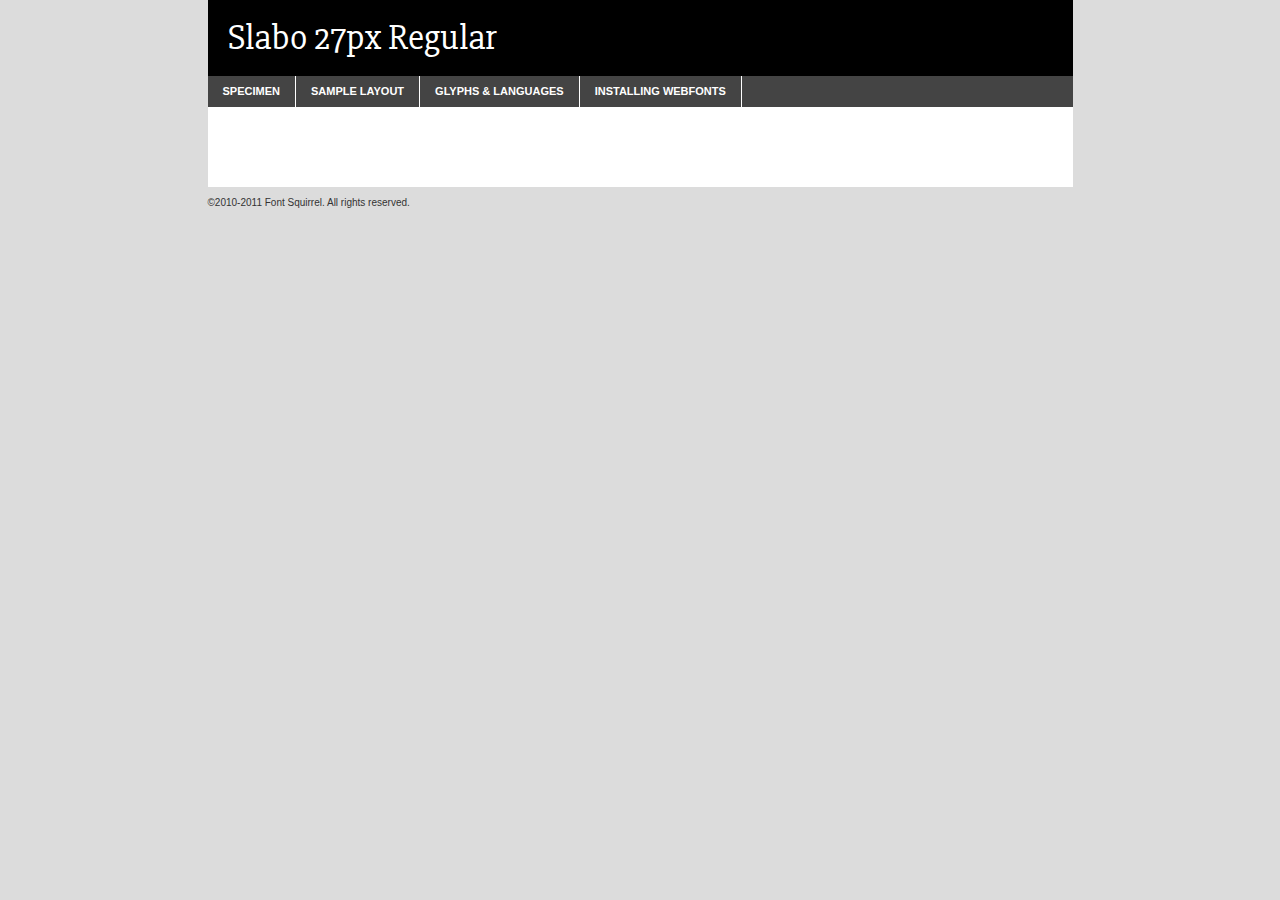
<file: fonts/slabo/Slabo27px-Regular-demo.html>
<!DOCTYPE html PUBLIC "-//W3C//DTD XHTML 1.0 Transitional//EN"
	"http://www.w3.org/TR/xhtml1/DTD/xhtml1-transitional.dtd">

<html xmlns="http://www.w3.org/1999/xhtml" xml:lang="en" lang="en">
<head>
	<meta http-equiv="Content-Type" content="text/html; charset=utf-8" />
	<script src="http://ajax.googleapis.com/ajax/libs/jquery/1.7.2/jquery.min.js" type="text/javascript" charset="utf-8"></script>
	<script src="specimen_files/easytabs.js" type="text/javascript" charset="utf-8"></script>
	<link rel="stylesheet" href="specimen_files/specimen_stylesheet.css" type="text/css" charset="utf-8" />
	<link rel="stylesheet" href="stylesheet.css" type="text/css" charset="utf-8" />

	<style type="text/css">
					body{
				font-family: 'slabo_27pxregular';
							}
		</style>

	<title>Slabo 27px Regular Specimen</title>
	
	
	<script type="text/javascript" charset="utf-8">
		$(document).ready(function() {
			$('#container').easyTabs({defaultContent:1});
		});
	</script>
</head>

<body>
<div id="container">
	<div id="header">
		Slabo 27px Regular	</div>
	<ul class="tabs">
		<li><a href="#specimen">Specimen</a></li>
		<li><a href="#layout">Sample Layout</a></li>
				<li><a href="#glyphs">Glyphs &amp; Languages</a></li>
		<li><a href="#installing">Installing Webfonts</a></li>
		
	</ul>
	
	<div id="main_content">

		
			<div id="specimen">
		
				<div class="section">
					<div class="grid12 firstcol">
						<div class="huge">AaBb</div>
					</div>
				</div>
		
				<div class="section">
					<div class="glyph_range">A&#x200B;B&#x200b;C&#x200b;D&#x200b;E&#x200b;F&#x200b;G&#x200b;H&#x200b;I&#x200b;J&#x200b;K&#x200b;L&#x200b;M&#x200b;N&#x200b;O&#x200b;P&#x200b;Q&#x200b;R&#x200b;S&#x200b;T&#x200b;U&#x200b;V&#x200b;W&#x200b;X&#x200b;Y&#x200b;Z&#x200b;a&#x200b;b&#x200b;c&#x200b;d&#x200b;e&#x200b;f&#x200b;g&#x200b;h&#x200b;i&#x200b;j&#x200b;k&#x200b;l&#x200b;m&#x200b;n&#x200b;o&#x200b;p&#x200b;q&#x200b;r&#x200b;s&#x200b;t&#x200b;u&#x200b;v&#x200b;w&#x200b;x&#x200b;y&#x200b;z&#x200b;1&#x200b;2&#x200b;3&#x200b;4&#x200b;5&#x200b;6&#x200b;7&#x200b;8&#x200b;9&#x200b;0&#x200b;&amp;&#x200b;.&#x200b;,&#x200b;?&#x200b;!&#x200b;&#64;&#x200b;(&#x200b;)&#x200b;#&#x200b;$&#x200b;%&#x200b;*&#x200b;+&#x200b;-&#x200b;=&#x200b;:&#x200b;;</div>
				</div>
				<div class="section">
					<div class="grid12 firstcol">
						<table class="sample_table">
							<tr><td>10</td><td class="size10">abcdefghijklmnopqrstuvwxyzABCDEFGHIJKLMNOPQRSTUVWXYZ0123456789abcdefghijklmnopqrstuvwxyzABCDEFGHIJKLMNOPQRSTUVWXYZ0123456789abcdefghijklmnopqrstuvwxyzABCDEFGHIJKLMNOPQRSTUVWXYZ</td></tr>
							<tr><td>11</td><td class="size11">abcdefghijklmnopqrstuvwxyzABCDEFGHIJKLMNOPQRSTUVWXYZ0123456789abcdefghijklmnopqrstuvwxyzABCDEFGHIJKLMNOPQRSTUVWXYZ0123456789abcdefghijklmnopqrstuvwxyzABCDEFGHIJKLMNOPQRSTUVWXYZ</td></tr>
							<tr><td>12</td><td class="size12">abcdefghijklmnopqrstuvwxyzABCDEFGHIJKLMNOPQRSTUVWXYZ0123456789abcdefghijklmnopqrstuvwxyzABCDEFGHIJKLMNOPQRSTUVWXYZ0123456789abcdefghijklmnopqrstuvwxyzABCDEFGHIJKLMNOPQRSTUVWXYZ</td></tr>
							<tr><td>13</td><td class="size13">abcdefghijklmnopqrstuvwxyzABCDEFGHIJKLMNOPQRSTUVWXYZ0123456789abcdefghijklmnopqrstuvwxyzABCDEFGHIJKLMNOPQRSTUVWXYZ0123456789abcdefghijklmnopqrstuvwxyzABCDEFGHIJKLMNOPQRSTUVWXYZ</td></tr>
							<tr><td>14</td><td class="size14">abcdefghijklmnopqrstuvwxyzABCDEFGHIJKLMNOPQRSTUVWXYZ0123456789abcdefghijklmnopqrstuvwxyzABCDEFGHIJKLMNOPQRSTUVWXYZ0123456789abcdefghijklmnopqrstuvwxyzABCDEFGHIJKLMNOPQRSTUVWXYZ</td></tr>
							<tr><td>16</td><td class="size16">abcdefghijklmnopqrstuvwxyzABCDEFGHIJKLMNOPQRSTUVWXYZ0123456789abcdefghijklmnopqrstuvwxyzABCDEFGHIJKLMNOPQRSTUVWXYZ</td></tr>
							<tr><td>18</td><td class="size18">abcdefghijklmnopqrstuvwxyzABCDEFGHIJKLMNOPQRSTUVWXYZ0123456789abcdefghijklmnopqrstuvwxyzABCDEFGHIJKLMNOPQRSTUVWXYZ</td></tr>
							<tr><td>20</td><td class="size20">abcdefghijklmnopqrstuvwxyzABCDEFGHIJKLMNOPQRSTUVWXYZ0123456789abcdefghijklmnopqrstuvwxyzABCDEFGHIJKLMNOPQRSTUVWXYZ</td></tr>
							<tr><td>24</td><td class="size24">abcdefghijklmnopqrstuvwxyzABCDEFGHIJKLMNOPQRSTUVWXYZ0123456789abcdefghijklmnopqrstuvwxyzABCDEFGHIJKLMNOPQRSTUVWXYZ</td></tr>
							<tr><td>30</td><td class="size30">abcdefghijklmnopqrstuvwxyzABCDEFGHIJKLMNOPQRSTUVWXYZ0123456789abcdefghijklmnopqrstuvwxyzABCDEFGHIJKLMNOPQRSTUVWXYZ</td></tr>
							<tr><td>36</td><td class="size36">abcdefghijklmnopqrstuvwxyzABCDEFGHIJKLMNOPQRSTUVWXYZ0123456789abcdefghijklmnopqrstuvwxyzABCDEFGHIJKLMNOPQRSTUVWXYZ</td></tr>
							<tr><td>48</td><td class="size48">abcdefghijklmnopqrstuvwxyzABCDEFGHIJKLMNOPQRSTUVWXYZ0123456789abcdefghijklmnopqrstuvwxyzABCDEFGHIJKLMNOPQRSTUVWXYZ</td></tr>
							<tr><td>60</td><td class="size60">abcdefghijklmnopqrstuvwxyzABCDEFGHIJKLMNOPQRSTUVWXYZ0123456789abcdefghijklmnopqrstuvwxyzABCDEFGHIJKLMNOPQRSTUVWXYZ</td></tr>
							<tr><td>72</td><td class="size72">abcdefghijklmnopqrstuvwxyzABCDEFGHIJKLMNOPQRSTUVWXYZ0123456789abcdefghijklmnopqrstuvwxyzABCDEFGHIJKLMNOPQRSTUVWXYZ</td></tr>
							<tr><td>90</td><td class="size90">abcdefghijklmnopqrstuvwxyzABCDEFGHIJKLMNOPQRSTUVWXYZ0123456789abcdefghijklmnopqrstuvwxyzABCDEFGHIJKLMNOPQRSTUVWXYZ</td></tr>
						</table>
				
					</div>
			
				</div>
		
		
		
								<div class="section" id="bodycomparison">


										<div id="xheight">
				<div class="fontbody">&#x25FC;&#x25FC;&#x25FC;&#x25FC;&#x25FC;&#x25FC;&#x25FC;&#x25FC;&#x25FC;&#x25FC;&#x25FC;&#x25FC;&#x25FC;&#x25FC;&#x25FC;&#x25FC;&#x25FC;&#x25FC;&#x25FC;&#x25FC;&#x25FC;&#x25FC;&#x25FC;&#x25FC;&#x25FC;&#x25FC;&#x25FC;&#x25FC;&#x25FC;&#x25FC;&#x25FC;&#x25FC;&#x25FC;&#x25FC;&#x25FC;&#x25FC;&#x25FC;&#x25FC;&#x25FC;&#x25FC;&#x25FC;&#x25FC;&#x25FC;&#x25FC;&#x25FC;&#x25FC;&#x25FC;&#x25FC;&#x25FC;&#x25FC;&#x25FC;&#x25FC;&#x25FC;&#x25FC;&#x25FC;&#x25FC;&#x25FC;&#x25FC;&#x25FC;&#x25FC;&#x25FC;&#x25FC;&#x25FC;&#x25FC;&#x25FC;&#x25FC;&#x25FC;&#x25FC;&#x25FC;&#x25FC;&#x25FC;&#x25FC;&#x25FC;&#x25FC;&#x25FC;&#x25FC;&#x25FC;&#x25FC;&#x25FC;&#x25FC;&#x25FC;&#x25FC;&#x25FC;&#x25FC;&#x25FC;&#x25FC;&#x25FC;&#x25FC;&#x25FC;&#x25FC;&#x25FC;&#x25FC;&#x25FC;&#x25FC;&#x25FC;&#x25FC;&#x25FC;&#x25FC;&#x25FC;body</div><div class="arialbody">body</div><div class="verdanabody">body</div><div class="georgiabody">body</div></div>
										<div class="fontbody" style="z-index:1">
											body<span>Slabo 27px Regular</span>
										</div>
										<div class="arialbody" style="z-index:1">
											body<span>Arial</span>
										</div>
										<div class="verdanabody" style="z-index:1">
											body<span>Verdana</span>
										</div>
										<div class="georgiabody" style="z-index:1">
											body<span>Georgia</span>
										</div>



								</div>
		
		
				<div class="section psample psample_row1" id="">
					
					<div class="grid2 firstcol">
						<p class="size10"><span>10.</span>Aenean lacinia bibendum nulla sed consectetur. Fusce dapibus, tellus ac cursus commodo, tortor mauris condimentum nibh, ut fermentum massa justo sit amet risus. Nullam id dolor id nibh ultricies vehicula ut id elit. Cum sociis natoque penatibus et magnis dis parturient montes, nascetur ridiculus mus. Nulla vitae elit libero, a pharetra augue.</p>
			
					</div>
					<div class="grid3">
						<p class="size11"><span>11.</span>Aenean lacinia bibendum nulla sed consectetur. Fusce dapibus, tellus ac cursus commodo, tortor mauris condimentum nibh, ut fermentum massa justo sit amet risus. Nullam id dolor id nibh ultricies vehicula ut id elit. Cum sociis natoque penatibus et magnis dis parturient montes, nascetur ridiculus mus. Nulla vitae elit libero, a pharetra augue.</p>
			
					</div>
					<div class="grid3">
						<p class="size12"><span>12.</span>Aenean lacinia bibendum nulla sed consectetur. Fusce dapibus, tellus ac cursus commodo, tortor mauris condimentum nibh, ut fermentum massa justo sit amet risus. Nullam id dolor id nibh ultricies vehicula ut id elit. Cum sociis natoque penatibus et magnis dis parturient montes, nascetur ridiculus mus. Nulla vitae elit libero, a pharetra augue.</p>
			
					</div>
					<div class="grid4">
						<p class="size13"><span>13.</span>Aenean lacinia bibendum nulla sed consectetur. Fusce dapibus, tellus ac cursus commodo, tortor mauris condimentum nibh, ut fermentum massa justo sit amet risus. Nullam id dolor id nibh ultricies vehicula ut id elit. Cum sociis natoque penatibus et magnis dis parturient montes, nascetur ridiculus mus. Nulla vitae elit libero, a pharetra augue.</p>
			
					</div>
					<div class="white_blend"></div>
					
				</div>
				<div class="section psample psample_row2" id="">
					<div class="grid3 firstcol">
						<p class="size14"><span>14.</span>Aenean lacinia bibendum nulla sed consectetur. Fusce dapibus, tellus ac cursus commodo, tortor mauris condimentum nibh, ut fermentum massa justo sit amet risus. Nullam id dolor id nibh ultricies vehicula ut id elit. Cum sociis natoque penatibus et magnis dis parturient montes, nascetur ridiculus mus. Nulla vitae elit libero, a pharetra augue.</p>
			
					</div>
					<div class="grid4">
						<p class="size16"><span>16.</span>Aenean lacinia bibendum nulla sed consectetur. Fusce dapibus, tellus ac cursus commodo, tortor mauris condimentum nibh, ut fermentum massa justo sit amet risus. Nullam id dolor id nibh ultricies vehicula ut id elit. Cum sociis natoque penatibus et magnis dis parturient montes, nascetur ridiculus mus. Nulla vitae elit libero, a pharetra augue.</p>
			
					</div>
					<div class="grid5">
						<p class="size18"><span>18.</span>Aenean lacinia bibendum nulla sed consectetur. Fusce dapibus, tellus ac cursus commodo, tortor mauris condimentum nibh, ut fermentum massa justo sit amet risus. Nullam id dolor id nibh ultricies vehicula ut id elit. Cum sociis natoque penatibus et magnis dis parturient montes, nascetur ridiculus mus. Nulla vitae elit libero, a pharetra augue.</p>
			
					</div>

					<div class="white_blend"></div>

				</div>
				
				<div class="section psample psample_row3" id="">
					<div class="grid5 firstcol">
						<p class="size20"><span>20.</span>Aenean lacinia bibendum nulla sed consectetur. Fusce dapibus, tellus ac cursus commodo, tortor mauris condimentum nibh, ut fermentum massa justo sit amet risus. Nullam id dolor id nibh ultricies vehicula ut id elit. Cum sociis natoque penatibus et magnis dis parturient montes, nascetur ridiculus mus. Nulla vitae elit libero, a pharetra augue.</p>
					</div>
					<div class="grid7">
						<p class="size24"><span>24.</span>Aenean lacinia bibendum nulla sed consectetur. Fusce dapibus, tellus ac cursus commodo, tortor mauris condimentum nibh, ut fermentum massa justo sit amet risus. Nullam id dolor id nibh ultricies vehicula ut id elit. Cum sociis natoque penatibus et magnis dis parturient montes, nascetur ridiculus mus. Nulla vitae elit libero, a pharetra augue.</p>
					</div>
					
					<div class="white_blend"></div>
					
				</div>
				
				<div class="section psample psample_row4" id="">
					<div class="grid12 firstcol">
						<p class="size30"><span>30.</span>Aenean lacinia bibendum nulla sed consectetur. Fusce dapibus, tellus ac cursus commodo, tortor mauris condimentum nibh, ut fermentum massa justo sit amet risus. Nullam id dolor id nibh ultricies vehicula ut id elit. Cum sociis natoque penatibus et magnis dis parturient montes, nascetur ridiculus mus. Nulla vitae elit libero, a pharetra augue.</p>
					</div>
					<div class="white_blend"></div>
					
				</div>
				
				
				
				<div class="section psample psample_row1 fullreverse">
					<div class="grid2 firstcol">
						<p class="size10"><span>10.</span>Aenean lacinia bibendum nulla sed consectetur. Fusce dapibus, tellus ac cursus commodo, tortor mauris condimentum nibh, ut fermentum massa justo sit amet risus. Nullam id dolor id nibh ultricies vehicula ut id elit. Cum sociis natoque penatibus et magnis dis parturient montes, nascetur ridiculus mus. Nulla vitae elit libero, a pharetra augue.</p>
			
					</div>
					<div class="grid3">
						<p class="size11"><span>11.</span>Aenean lacinia bibendum nulla sed consectetur. Fusce dapibus, tellus ac cursus commodo, tortor mauris condimentum nibh, ut fermentum massa justo sit amet risus. Nullam id dolor id nibh ultricies vehicula ut id elit. Cum sociis natoque penatibus et magnis dis parturient montes, nascetur ridiculus mus. Nulla vitae elit libero, a pharetra augue.</p>
			
					</div>
					<div class="grid3">
						<p class="size12"><span>12.</span>Aenean lacinia bibendum nulla sed consectetur. Fusce dapibus, tellus ac cursus commodo, tortor mauris condimentum nibh, ut fermentum massa justo sit amet risus. Nullam id dolor id nibh ultricies vehicula ut id elit. Cum sociis natoque penatibus et magnis dis parturient montes, nascetur ridiculus mus. Nulla vitae elit libero, a pharetra augue.</p>
			
					</div>
					<div class="grid4">
						<p class="size13"><span>13.</span>Aenean lacinia bibendum nulla sed consectetur. Fusce dapibus, tellus ac cursus commodo, tortor mauris condimentum nibh, ut fermentum massa justo sit amet risus. Nullam id dolor id nibh ultricies vehicula ut id elit. Cum sociis natoque penatibus et magnis dis parturient montes, nascetur ridiculus mus. Nulla vitae elit libero, a pharetra augue.</p>
			
					</div>
					<div class="black_blend"></div>
					
				</div>
				
				<div class="section psample psample_row2 fullreverse">
					<div class="grid3 firstcol">
						<p class="size14"><span>14.</span>Aenean lacinia bibendum nulla sed consectetur. Fusce dapibus, tellus ac cursus commodo, tortor mauris condimentum nibh, ut fermentum massa justo sit amet risus. Nullam id dolor id nibh ultricies vehicula ut id elit. Cum sociis natoque penatibus et magnis dis parturient montes, nascetur ridiculus mus. Nulla vitae elit libero, a pharetra augue.</p>
			
					</div>
					<div class="grid4">
						<p class="size16"><span>16.</span>Aenean lacinia bibendum nulla sed consectetur. Fusce dapibus, tellus ac cursus commodo, tortor mauris condimentum nibh, ut fermentum massa justo sit amet risus. Nullam id dolor id nibh ultricies vehicula ut id elit. Cum sociis natoque penatibus et magnis dis parturient montes, nascetur ridiculus mus. Nulla vitae elit libero, a pharetra augue.</p>
			
					</div>
					<div class="grid5">
						<p class="size18"><span>18.</span>Aenean lacinia bibendum nulla sed consectetur. Fusce dapibus, tellus ac cursus commodo, tortor mauris condimentum nibh, ut fermentum massa justo sit amet risus. Nullam id dolor id nibh ultricies vehicula ut id elit. Cum sociis natoque penatibus et magnis dis parturient montes, nascetur ridiculus mus. Nulla vitae elit libero, a pharetra augue.</p>
			
					</div>
					<div class="black_blend"></div>

				</div>
				
				<div class="section psample fullreverse psample_row3" id="">
					<div class="grid5 firstcol">
						<p class="size20"><span>20.</span>Aenean lacinia bibendum nulla sed consectetur. Fusce dapibus, tellus ac cursus commodo, tortor mauris condimentum nibh, ut fermentum massa justo sit amet risus. Nullam id dolor id nibh ultricies vehicula ut id elit. Cum sociis natoque penatibus et magnis dis parturient montes, nascetur ridiculus mus. Nulla vitae elit libero, a pharetra augue.</p>
					</div>
					<div class="grid7">
						<p class="size24"><span>24.</span>Aenean lacinia bibendum nulla sed consectetur. Fusce dapibus, tellus ac cursus commodo, tortor mauris condimentum nibh, ut fermentum massa justo sit amet risus. Nullam id dolor id nibh ultricies vehicula ut id elit. Cum sociis natoque penatibus et magnis dis parturient montes, nascetur ridiculus mus. Nulla vitae elit libero, a pharetra augue.</p>
					</div>
					
					<div class="black_blend"></div>
					
				</div>
				
				<div class="section psample fullreverse psample_row4" id="" style="border-bottom: 20px #000 solid;">
					<div class="grid12 firstcol">
						<p class="size30"><span>30.</span>Aenean lacinia bibendum nulla sed consectetur. Fusce dapibus, tellus ac cursus commodo, tortor mauris condimentum nibh, ut fermentum massa justo sit amet risus. Nullam id dolor id nibh ultricies vehicula ut id elit. Cum sociis natoque penatibus et magnis dis parturient montes, nascetur ridiculus mus. Nulla vitae elit libero, a pharetra augue.</p>
					</div>
					<div class="black_blend"></div>
					
				</div>
				
				
				
				
			</div>
			
			<div id="layout">
				
				<div class="section">
					
					<div class="grid12 firstcol">
						<h1>Lorem Ipsum Dolor</h1>
						<h2>Etiam porta sem malesuada magna mollis euismod</h2>
						
						<p class="byline">By <a href="#link">Aenean Lacinia</a></p>
					</div>
				</div>
				<div class="section">
					<div class="grid8 firstcol">
						<p class="large">Donec sed odio dui. Morbi leo risus, porta ac consectetur ac, vestibulum at eros. Fusce dapibus, tellus ac cursus commodo, tortor mauris condimentum nibh, ut fermentum massa justo sit amet risus. </p>

						
						<h3>Pellentesque ornare sem</h3>

						<p>Maecenas sed diam eget risus varius blandit sit amet non magna. Maecenas faucibus mollis interdum. Donec ullamcorper nulla non metus auctor fringilla. Nullam id dolor id nibh ultricies vehicula ut id elit. Nullam id dolor id nibh ultricies vehicula ut id elit. </p>

						<p>Aenean eu leo quam. Pellentesque ornare sem lacinia quam venenatis vestibulum. Lorem ipsum dolor sit amet, consectetur adipiscing elit. Cum sociis natoque penatibus et magnis dis parturient montes, nascetur ridiculus mus. </p>

						<p>Nulla vitae elit libero, a pharetra augue. Praesent commodo cursus magna, vel scelerisque nisl consectetur et. Aenean lacinia bibendum nulla sed consectetur. </p>

						<p>Nullam quis risus eget urna mollis ornare vel eu leo. Nullam quis risus eget urna mollis ornare vel eu leo. Maecenas sed diam eget risus varius blandit sit amet non magna. Donec ullamcorper nulla non metus auctor fringilla. </p>

						<h3>Cras mattis consectetur</h3>

						<p>Aenean eu leo quam. Pellentesque ornare sem lacinia quam venenatis vestibulum. Aenean lacinia bibendum nulla sed consectetur. Integer posuere erat a ante venenatis dapibus posuere velit aliquet. Cras mattis consectetur purus sit amet fermentum. </p>

						<p>Nullam id dolor id nibh ultricies vehicula ut id elit. Nullam quis risus eget urna mollis ornare vel eu leo. Cras mattis consectetur purus sit amet fermentum.</p>
					</div>
					
					<div class="grid4 sidebar">
						
						<div class="box reverse">
							<p class="last">Nullam quis risus eget urna mollis ornare vel eu leo. Donec ullamcorper nulla non metus auctor fringilla. Cras mattis consectetur purus sit amet fermentum. Sed posuere consectetur est at lobortis. Lorem ipsum dolor sit amet, consectetur adipiscing elit. </p>
						</div>
						
						<p class="caption">Maecenas sed diam eget risus varius.</p>

						<p>Vestibulum id ligula porta felis euismod semper. Integer posuere erat a ante venenatis dapibus posuere velit aliquet. Vestibulum id ligula porta felis euismod semper. Sed posuere consectetur est at lobortis. Maecenas sed diam eget risus varius blandit sit amet non magna. Fusce dapibus, tellus ac cursus commodo, tortor mauris condimentum nibh, ut fermentum massa justo sit amet risus. </p>

					

						<p>Duis mollis, est non commodo luctus, nisi erat porttitor ligula, eget lacinia odio sem nec elit. Aenean lacinia bibendum nulla sed consectetur. Vivamus sagittis lacus vel augue laoreet rutrum faucibus dolor auctor. Aenean lacinia bibendum nulla sed consectetur. Nullam quis risus eget urna mollis ornare vel eu leo. </p>

						<p>Praesent commodo cursus magna, vel scelerisque nisl consectetur et. Donec ullamcorper nulla non metus auctor fringilla. Maecenas faucibus mollis interdum. Fusce dapibus, tellus ac cursus commodo, tortor mauris condimentum nibh, ut fermentum massa justo sit amet risus. </p>

					</div>
				</div>
				
			</div>


			



		<div id="glyphs">
			<div class="section">
				<div class="grid12 firstcol">
			
				<h1>Language Support</h1>
				<p>The subset of Slabo 27px Regular in this kit supports the following languages:<br />
			
					Albanian, Basque, Breton, Chamorro, Danish, Dutch, English, Faroese, Finnish, French, Frisian, Galician, German, Icelandic, Italian, Malagasy, Norwegian, Portuguese, Spanish, Swedish				</p>
				<h1>Glyph Chart</h1>
				<p>The subset of Slabo 27px Regular in this kit includes all the glyphs listed below. Unicode entities are included above each glyph to help you insert individual characters into your layout.</p>
				<div id="glyph_chart">
			
																														 <div><p>&amp;#13;</p>&#13;</div>
																				 <div><p>&amp;#32;</p>&#32;</div>
																				 <div><p>&amp;#33;</p>&#33;</div>
																				 <div><p>&amp;#34;</p>&#34;</div>
																				 <div><p>&amp;#35;</p>&#35;</div>
																				 <div><p>&amp;#36;</p>&#36;</div>
																				 <div><p>&amp;#37;</p>&#37;</div>
																				 <div><p>&amp;#38;</p>&#38;</div>
																				 <div><p>&amp;#39;</p>&#39;</div>
																				 <div><p>&amp;#40;</p>&#40;</div>
																				 <div><p>&amp;#41;</p>&#41;</div>
																				 <div><p>&amp;#42;</p>&#42;</div>
																				 <div><p>&amp;#43;</p>&#43;</div>
																				 <div><p>&amp;#44;</p>&#44;</div>
																				 <div><p>&amp;#45;</p>&#45;</div>
																				 <div><p>&amp;#46;</p>&#46;</div>
																				 <div><p>&amp;#47;</p>&#47;</div>
																				 <div><p>&amp;#48;</p>&#48;</div>
																				 <div><p>&amp;#49;</p>&#49;</div>
																				 <div><p>&amp;#50;</p>&#50;</div>
																				 <div><p>&amp;#51;</p>&#51;</div>
																				 <div><p>&amp;#52;</p>&#52;</div>
																				 <div><p>&amp;#53;</p>&#53;</div>
																				 <div><p>&amp;#54;</p>&#54;</div>
																				 <div><p>&amp;#55;</p>&#55;</div>
																				 <div><p>&amp;#56;</p>&#56;</div>
																				 <div><p>&amp;#57;</p>&#57;</div>
																				 <div><p>&amp;#58;</p>&#58;</div>
																				 <div><p>&amp;#59;</p>&#59;</div>
																				 <div><p>&amp;#60;</p>&#60;</div>
																				 <div><p>&amp;#61;</p>&#61;</div>
																				 <div><p>&amp;#62;</p>&#62;</div>
																				 <div><p>&amp;#63;</p>&#63;</div>
																				 <div><p>&amp;#64;</p>&#64;</div>
																				 <div><p>&amp;#65;</p>&#65;</div>
																				 <div><p>&amp;#66;</p>&#66;</div>
																				 <div><p>&amp;#67;</p>&#67;</div>
																				 <div><p>&amp;#68;</p>&#68;</div>
																				 <div><p>&amp;#69;</p>&#69;</div>
																				 <div><p>&amp;#70;</p>&#70;</div>
																				 <div><p>&amp;#71;</p>&#71;</div>
																				 <div><p>&amp;#72;</p>&#72;</div>
																				 <div><p>&amp;#73;</p>&#73;</div>
																				 <div><p>&amp;#74;</p>&#74;</div>
																				 <div><p>&amp;#75;</p>&#75;</div>
																				 <div><p>&amp;#76;</p>&#76;</div>
																				 <div><p>&amp;#77;</p>&#77;</div>
																				 <div><p>&amp;#78;</p>&#78;</div>
																				 <div><p>&amp;#79;</p>&#79;</div>
																				 <div><p>&amp;#80;</p>&#80;</div>
																				 <div><p>&amp;#81;</p>&#81;</div>
																				 <div><p>&amp;#82;</p>&#82;</div>
																				 <div><p>&amp;#83;</p>&#83;</div>
																				 <div><p>&amp;#84;</p>&#84;</div>
																				 <div><p>&amp;#85;</p>&#85;</div>
																				 <div><p>&amp;#86;</p>&#86;</div>
																				 <div><p>&amp;#87;</p>&#87;</div>
																				 <div><p>&amp;#88;</p>&#88;</div>
																				 <div><p>&amp;#89;</p>&#89;</div>
																				 <div><p>&amp;#90;</p>&#90;</div>
																				 <div><p>&amp;#91;</p>&#91;</div>
																				 <div><p>&amp;#92;</p>&#92;</div>
																				 <div><p>&amp;#93;</p>&#93;</div>
																				 <div><p>&amp;#94;</p>&#94;</div>
																				 <div><p>&amp;#95;</p>&#95;</div>
																				 <div><p>&amp;#96;</p>&#96;</div>
																				 <div><p>&amp;#97;</p>&#97;</div>
																				 <div><p>&amp;#98;</p>&#98;</div>
																				 <div><p>&amp;#99;</p>&#99;</div>
																				 <div><p>&amp;#100;</p>&#100;</div>
																				 <div><p>&amp;#101;</p>&#101;</div>
																				 <div><p>&amp;#102;</p>&#102;</div>
																				 <div><p>&amp;#103;</p>&#103;</div>
																				 <div><p>&amp;#104;</p>&#104;</div>
																				 <div><p>&amp;#105;</p>&#105;</div>
																				 <div><p>&amp;#106;</p>&#106;</div>
																				 <div><p>&amp;#107;</p>&#107;</div>
																				 <div><p>&amp;#108;</p>&#108;</div>
																				 <div><p>&amp;#109;</p>&#109;</div>
																				 <div><p>&amp;#110;</p>&#110;</div>
																				 <div><p>&amp;#111;</p>&#111;</div>
																				 <div><p>&amp;#112;</p>&#112;</div>
																				 <div><p>&amp;#113;</p>&#113;</div>
																				 <div><p>&amp;#114;</p>&#114;</div>
																				 <div><p>&amp;#115;</p>&#115;</div>
																				 <div><p>&amp;#116;</p>&#116;</div>
																				 <div><p>&amp;#117;</p>&#117;</div>
																				 <div><p>&amp;#118;</p>&#118;</div>
																				 <div><p>&amp;#119;</p>&#119;</div>
																				 <div><p>&amp;#120;</p>&#120;</div>
																				 <div><p>&amp;#121;</p>&#121;</div>
																				 <div><p>&amp;#122;</p>&#122;</div>
																				 <div><p>&amp;#123;</p>&#123;</div>
																				 <div><p>&amp;#124;</p>&#124;</div>
																				 <div><p>&amp;#125;</p>&#125;</div>
																				 <div><p>&amp;#126;</p>&#126;</div>
																				 <div><p>&amp;#160;</p>&#160;</div>
																				 <div><p>&amp;#161;</p>&#161;</div>
																				 <div><p>&amp;#162;</p>&#162;</div>
																				 <div><p>&amp;#163;</p>&#163;</div>
																				 <div><p>&amp;#164;</p>&#164;</div>
																				 <div><p>&amp;#165;</p>&#165;</div>
																				 <div><p>&amp;#166;</p>&#166;</div>
																				 <div><p>&amp;#167;</p>&#167;</div>
																				 <div><p>&amp;#168;</p>&#168;</div>
																				 <div><p>&amp;#169;</p>&#169;</div>
																				 <div><p>&amp;#170;</p>&#170;</div>
																				 <div><p>&amp;#171;</p>&#171;</div>
																				 <div><p>&amp;#172;</p>&#172;</div>
																				 <div><p>&amp;#173;</p>&#173;</div>
																				 <div><p>&amp;#174;</p>&#174;</div>
																				 <div><p>&amp;#175;</p>&#175;</div>
																				 <div><p>&amp;#176;</p>&#176;</div>
																				 <div><p>&amp;#177;</p>&#177;</div>
																				 <div><p>&amp;#178;</p>&#178;</div>
																				 <div><p>&amp;#179;</p>&#179;</div>
																				 <div><p>&amp;#180;</p>&#180;</div>
																				 <div><p>&amp;#181;</p>&#181;</div>
																				 <div><p>&amp;#182;</p>&#182;</div>
																				 <div><p>&amp;#183;</p>&#183;</div>
																				 <div><p>&amp;#184;</p>&#184;</div>
																				 <div><p>&amp;#185;</p>&#185;</div>
																				 <div><p>&amp;#186;</p>&#186;</div>
																				 <div><p>&amp;#187;</p>&#187;</div>
																				 <div><p>&amp;#188;</p>&#188;</div>
																				 <div><p>&amp;#189;</p>&#189;</div>
																				 <div><p>&amp;#190;</p>&#190;</div>
																				 <div><p>&amp;#191;</p>&#191;</div>
																				 <div><p>&amp;#192;</p>&#192;</div>
																				 <div><p>&amp;#193;</p>&#193;</div>
																				 <div><p>&amp;#194;</p>&#194;</div>
																				 <div><p>&amp;#195;</p>&#195;</div>
																				 <div><p>&amp;#196;</p>&#196;</div>
																				 <div><p>&amp;#197;</p>&#197;</div>
																				 <div><p>&amp;#198;</p>&#198;</div>
																				 <div><p>&amp;#199;</p>&#199;</div>
																				 <div><p>&amp;#200;</p>&#200;</div>
																				 <div><p>&amp;#201;</p>&#201;</div>
																				 <div><p>&amp;#202;</p>&#202;</div>
																				 <div><p>&amp;#203;</p>&#203;</div>
																				 <div><p>&amp;#204;</p>&#204;</div>
																				 <div><p>&amp;#205;</p>&#205;</div>
																				 <div><p>&amp;#206;</p>&#206;</div>
																				 <div><p>&amp;#207;</p>&#207;</div>
																				 <div><p>&amp;#208;</p>&#208;</div>
																				 <div><p>&amp;#209;</p>&#209;</div>
																				 <div><p>&amp;#210;</p>&#210;</div>
																				 <div><p>&amp;#211;</p>&#211;</div>
																				 <div><p>&amp;#212;</p>&#212;</div>
																				 <div><p>&amp;#213;</p>&#213;</div>
																				 <div><p>&amp;#214;</p>&#214;</div>
																				 <div><p>&amp;#215;</p>&#215;</div>
																				 <div><p>&amp;#216;</p>&#216;</div>
																				 <div><p>&amp;#217;</p>&#217;</div>
																				 <div><p>&amp;#218;</p>&#218;</div>
																				 <div><p>&amp;#219;</p>&#219;</div>
																				 <div><p>&amp;#220;</p>&#220;</div>
																				 <div><p>&amp;#221;</p>&#221;</div>
																				 <div><p>&amp;#222;</p>&#222;</div>
																				 <div><p>&amp;#223;</p>&#223;</div>
																				 <div><p>&amp;#224;</p>&#224;</div>
																				 <div><p>&amp;#225;</p>&#225;</div>
																				 <div><p>&amp;#226;</p>&#226;</div>
																				 <div><p>&amp;#227;</p>&#227;</div>
																				 <div><p>&amp;#228;</p>&#228;</div>
																				 <div><p>&amp;#229;</p>&#229;</div>
																				 <div><p>&amp;#230;</p>&#230;</div>
																				 <div><p>&amp;#231;</p>&#231;</div>
																				 <div><p>&amp;#232;</p>&#232;</div>
																				 <div><p>&amp;#233;</p>&#233;</div>
																				 <div><p>&amp;#234;</p>&#234;</div>
																				 <div><p>&amp;#235;</p>&#235;</div>
																				 <div><p>&amp;#236;</p>&#236;</div>
																				 <div><p>&amp;#237;</p>&#237;</div>
																				 <div><p>&amp;#238;</p>&#238;</div>
																				 <div><p>&amp;#239;</p>&#239;</div>
																				 <div><p>&amp;#240;</p>&#240;</div>
																				 <div><p>&amp;#241;</p>&#241;</div>
																				 <div><p>&amp;#242;</p>&#242;</div>
																				 <div><p>&amp;#243;</p>&#243;</div>
																				 <div><p>&amp;#244;</p>&#244;</div>
																				 <div><p>&amp;#245;</p>&#245;</div>
																				 <div><p>&amp;#246;</p>&#246;</div>
																				 <div><p>&amp;#247;</p>&#247;</div>
																				 <div><p>&amp;#248;</p>&#248;</div>
																				 <div><p>&amp;#249;</p>&#249;</div>
																				 <div><p>&amp;#250;</p>&#250;</div>
																				 <div><p>&amp;#251;</p>&#251;</div>
																				 <div><p>&amp;#252;</p>&#252;</div>
																				 <div><p>&amp;#253;</p>&#253;</div>
																				 <div><p>&amp;#254;</p>&#254;</div>
																				 <div><p>&amp;#255;</p>&#255;</div>
																				 <div><p>&amp;#338;</p>&#338;</div>
																				 <div><p>&amp;#339;</p>&#339;</div>
																				 <div><p>&amp;#376;</p>&#376;</div>
																				 <div><p>&amp;#710;</p>&#710;</div>
																				 <div><p>&amp;#732;</p>&#732;</div>
																				 <div><p>&amp;#8192;</p>&#8192;</div>
																				 <div><p>&amp;#8193;</p>&#8193;</div>
																				 <div><p>&amp;#8194;</p>&#8194;</div>
																				 <div><p>&amp;#8195;</p>&#8195;</div>
																				 <div><p>&amp;#8196;</p>&#8196;</div>
																				 <div><p>&amp;#8197;</p>&#8197;</div>
																				 <div><p>&amp;#8198;</p>&#8198;</div>
																				 <div><p>&amp;#8199;</p>&#8199;</div>
																				 <div><p>&amp;#8200;</p>&#8200;</div>
																				 <div><p>&amp;#8201;</p>&#8201;</div>
																				 <div><p>&amp;#8202;</p>&#8202;</div>
																				 <div><p>&amp;#8208;</p>&#8208;</div>
																				 <div><p>&amp;#8209;</p>&#8209;</div>
																				 <div><p>&amp;#8210;</p>&#8210;</div>
																				 <div><p>&amp;#8211;</p>&#8211;</div>
																				 <div><p>&amp;#8212;</p>&#8212;</div>
																				 <div><p>&amp;#8216;</p>&#8216;</div>
																				 <div><p>&amp;#8217;</p>&#8217;</div>
																				 <div><p>&amp;#8218;</p>&#8218;</div>
																				 <div><p>&amp;#8220;</p>&#8220;</div>
																				 <div><p>&amp;#8221;</p>&#8221;</div>
																				 <div><p>&amp;#8222;</p>&#8222;</div>
																				 <div><p>&amp;#8226;</p>&#8226;</div>
																				 <div><p>&amp;#8230;</p>&#8230;</div>
																				 <div><p>&amp;#8239;</p>&#8239;</div>
																				 <div><p>&amp;#8249;</p>&#8249;</div>
																				 <div><p>&amp;#8250;</p>&#8250;</div>
																				 <div><p>&amp;#8287;</p>&#8287;</div>
																				 <div><p>&amp;#8364;</p>&#8364;</div>
																				 <div><p>&amp;#8482;</p>&#8482;</div>
																				 <div><p>&amp;#9724;</p>&#9724;</div>
																				 <div><p>&amp;#64257;</p>&#64257;</div>
																				 <div><p>&amp;#64258;</p>&#64258;</div>
																				 <div><p>&amp;#64259;</p>&#64259;</div>
																				 <div><p>&amp;#64260;</p>&#64260;</div>
																																						</div>	
				</div>
		
		
			</div>
		</div>
		
		
		<div id="specs">
			
		</div>
	
		<div id="installing">
			<div class="section">
				<div class="grid7 firstcol">
					<h1>Installing Webfonts</h1>
					
					<p>Webfonts are supported by all major browser platforms but not all in the same way. There are currently four different font formats that must be included in order to target all browsers. This includes TTF, WOFF, EOT and SVG.</p>
					
					<h2>1. Upload your webfonts</h2>
					<p>You must upload your webfont kit to your website. They should be in or near the same directory as your CSS files.</p>
					
					<h2>2. Include the webfont stylesheet</h2>
					<p>A special CSS @font-face declaration helps the various browsers select the appropriate font it needs without causing you a bunch of headaches. Learn more about this syntax by reading the <a href="http://www.fontspring.com/blog/further-hardening-of-the-bulletproof-syntax">Fontspring blog post</a> about it. The code for it is as follows:</p>


<code>
@font-face{ 
	font-family: 'MyWebFont';
	src: url('WebFont.eot');
	src: url('WebFont.eot?#iefix') format('embedded-opentype'),
	     url('WebFont.woff') format('woff'),
	     url('WebFont.ttf') format('truetype'),
	     url('WebFont.svg#webfont') format('svg');
}
</code>

	<p>We've already gone ahead and generated the code for you. All you have to do is link to the stylesheet in your HTML, like this:</p>
	<code>&lt;link rel=&quot;stylesheet&quot; href=&quot;stylesheet.css&quot; type=&quot;text/css&quot; charset=&quot;utf-8&quot; /&gt;</code>

					<h2>3. Modify your own stylesheet</h2>
					<p>To take advantage of your new fonts, you must tell your stylesheet to use them. Look at the original @font-face declaration above and find the property called "font-family." The name linked there will be what you use to reference the font. Prepend that webfont name to the font stack in the "font-family" property, inside the selector you want to change. For example:</p>
<code>p { font-family: 'WebFont', Arial, sans-serif; }</code>

<h2>4. Test</h2>
<p>Getting webfonts to work cross-browser <em>can</em> be tricky. Use the information in the sidebar to help you if you find that fonts aren't loading in a particular browser.</p>
				</div>
				
				<div class="grid5 sidebar">
					<div class="box">
						<h2>Troubleshooting<br />Font-Face Problems</h2>
						<p>Having trouble getting your webfonts to load in your new website? Here are some tips to sort out what might be the problem.</p>

						<h3>Fonts not showing in any browser</h3>

						<p>This sounds like you need to work on the plumbing. You either did not upload the fonts to the correct directory, or you did not link the fonts properly in the CSS. If you've confirmed that all this is correct and you still have a problem, take a look at your .htaccess file and see if requests are getting intercepted.</p>

						<h3>Fonts not loading in iPhone or iPad</h3>

						<p>The most common problem here is that you are serving the fonts from an IIS server. IIS refuses to serve files that have unknown MIME types. If that is the case, you must set the MIME type for SVG to "image/svg+xml" in the server settings. Follow these instructions from Microsoft if you need help.</p>

						<h3>Fonts not loading in Firefox</h3>

						<p>The primary reason for this failure? You are still using a version Firefox older than 3.5. So upgrade already! If that isn't it, then you are very likely serving fonts from a different domain. Firefox requires that all font assets be served from the same domain. Lastly it is possible that you need to add WOFF to your list of MIME types (if you are serving via IIS.)</p>

						<h3>Fonts not loading in IE</h3>

						<p>Are you looking at Internet Explorer on an actual Windows machine or are you cheating by using a service like Adobe BrowserLab? Many of these screenshot services do not render @font-face for IE. Best to test it on a real machine.</p>

						<h3>Fonts not loading in IE9</h3>

						<p>IE9, like Firefox, requires that fonts be served from the same domain as the website. Make sure that is the case.</p>
					</div>
				</div>
			</div>
			
		</div>
	
	</div>
	<div id="footer">
		<p>&copy;2010-2011 Font Squirrel. All rights reserved.</p>
	</div>
</div>
</body>
</html>
</file>
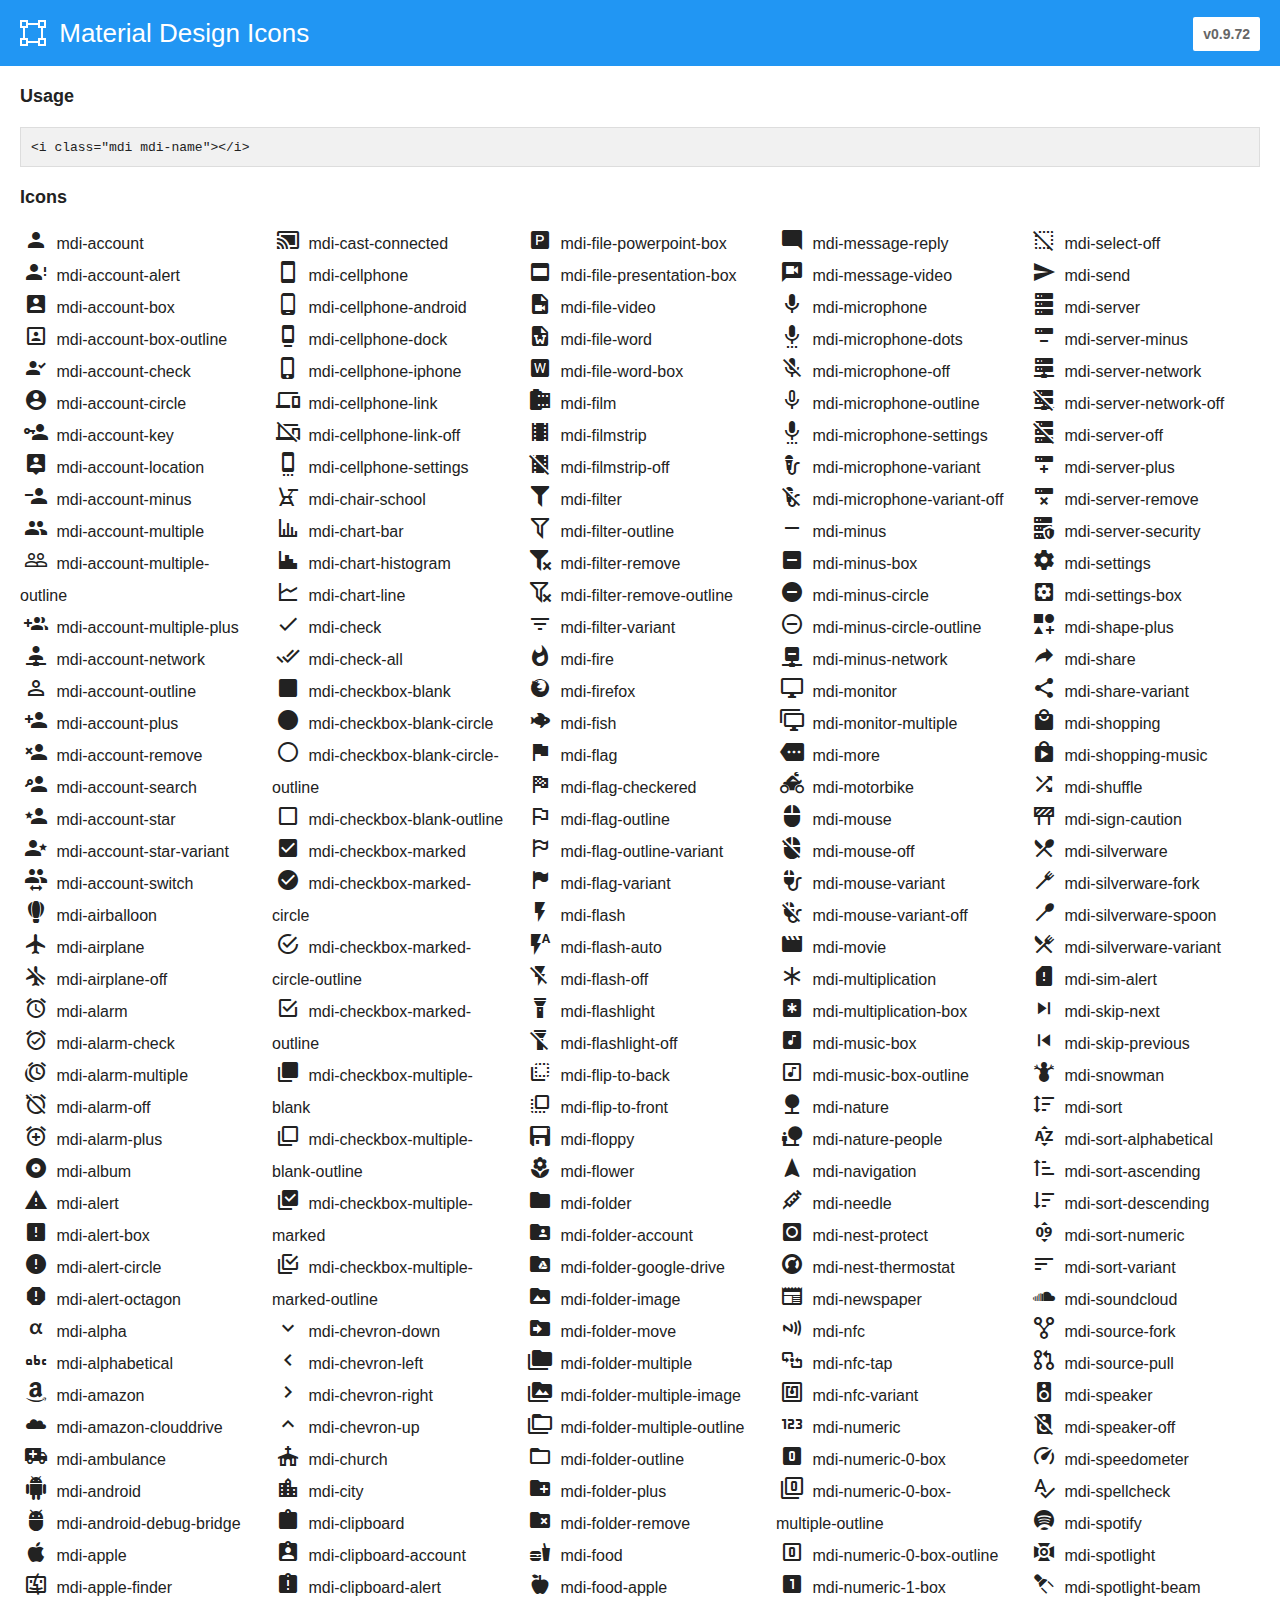
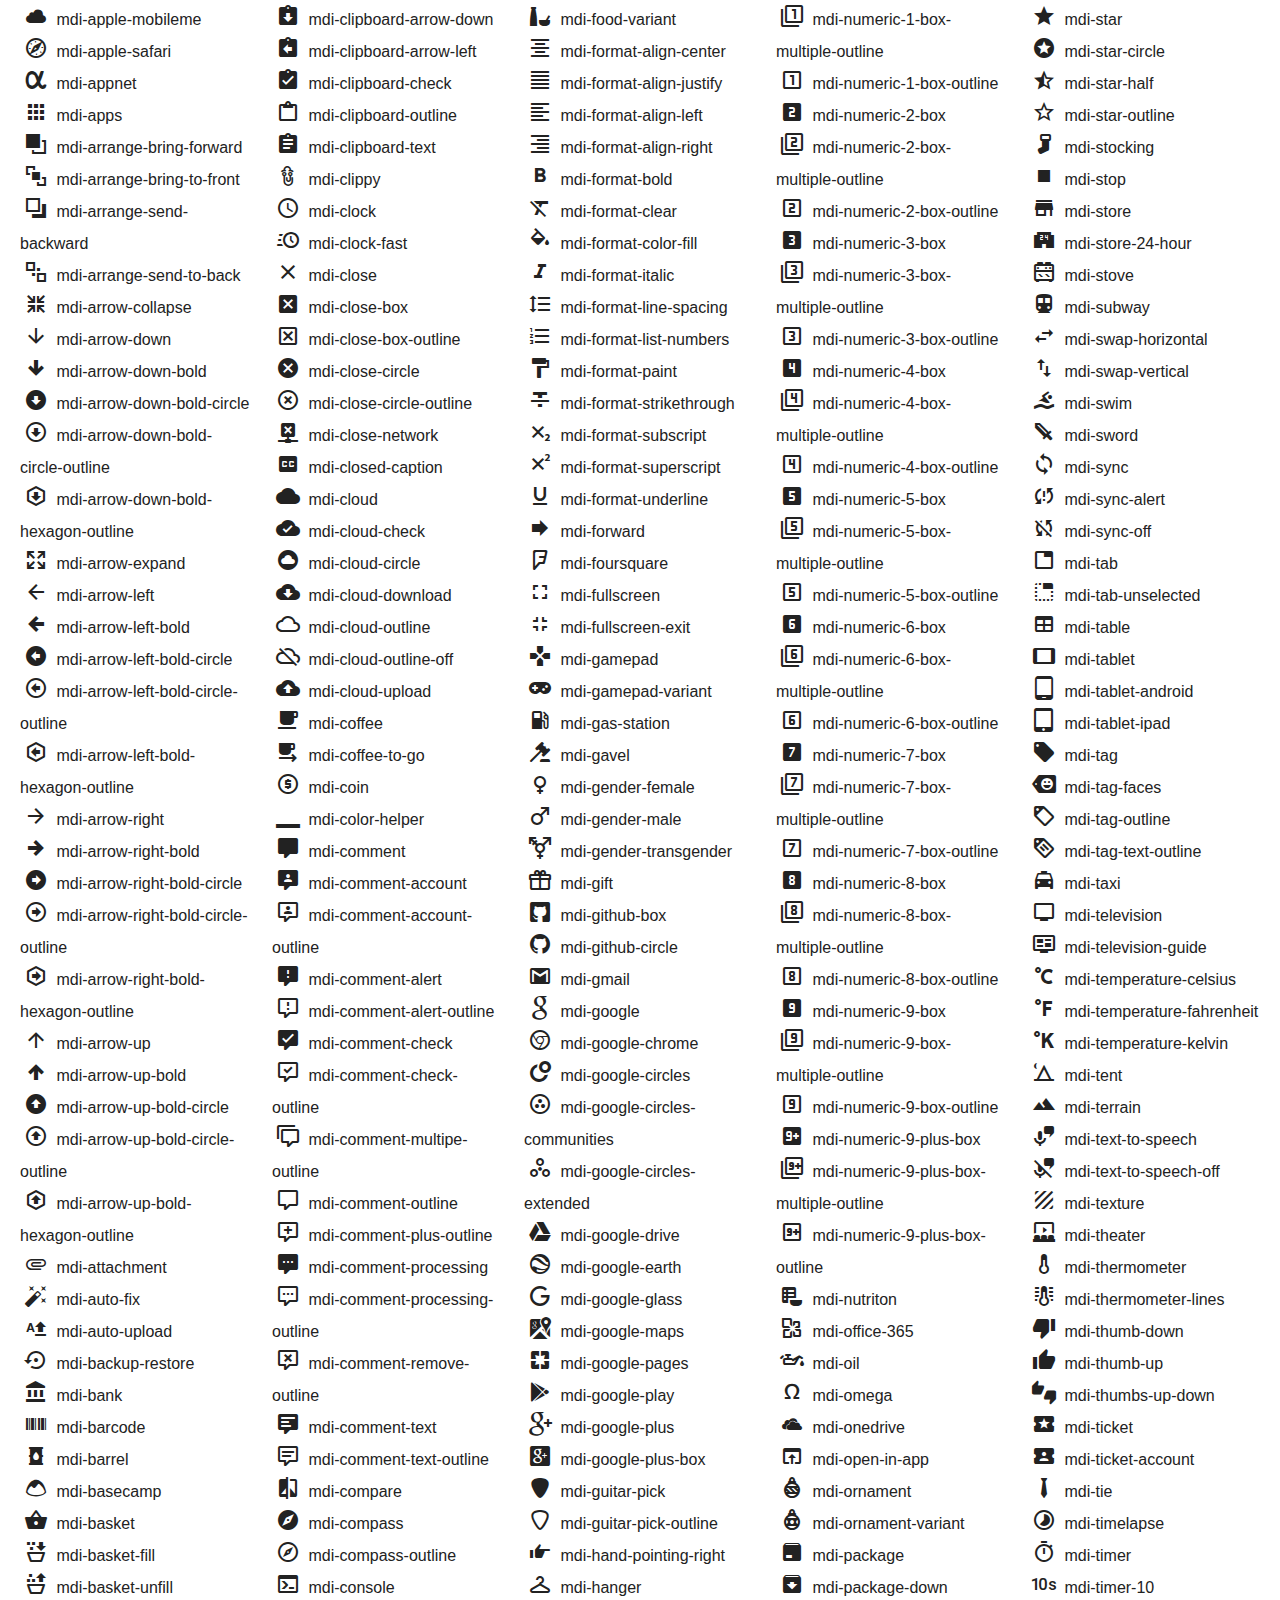
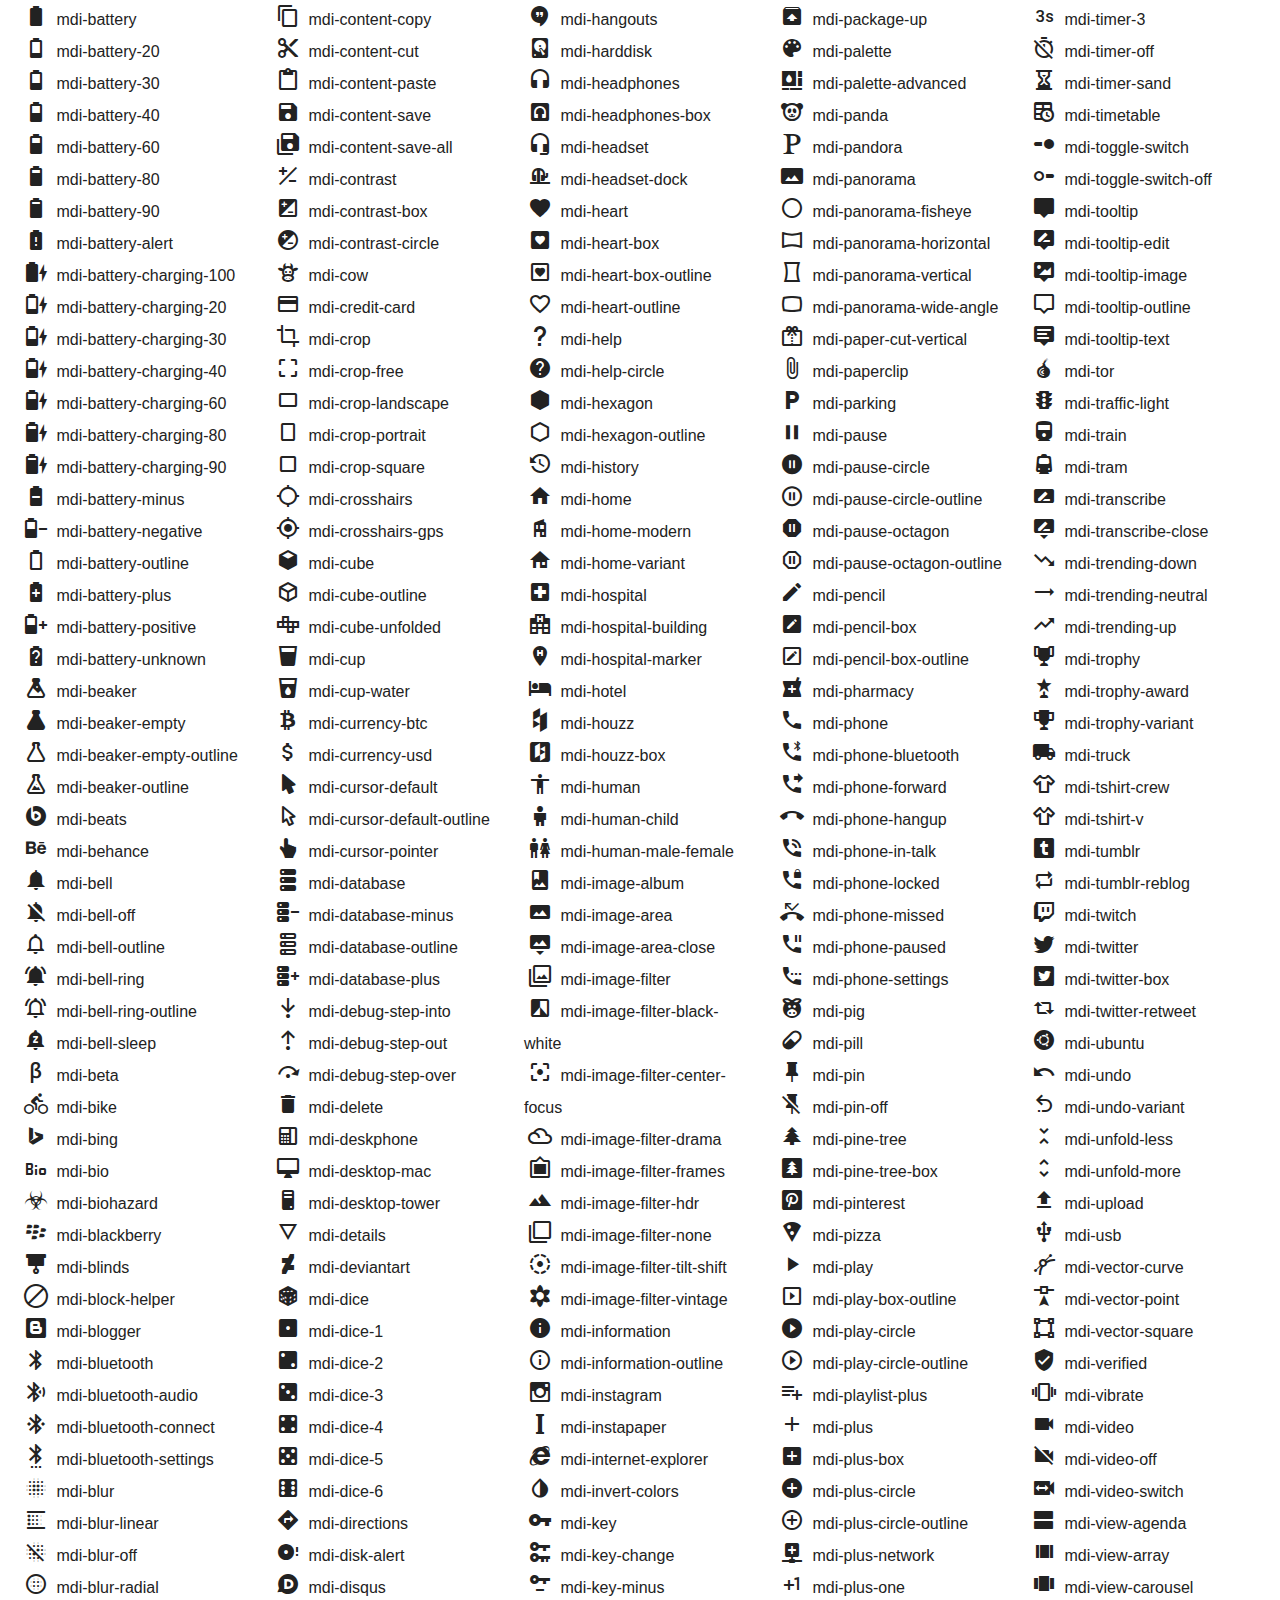
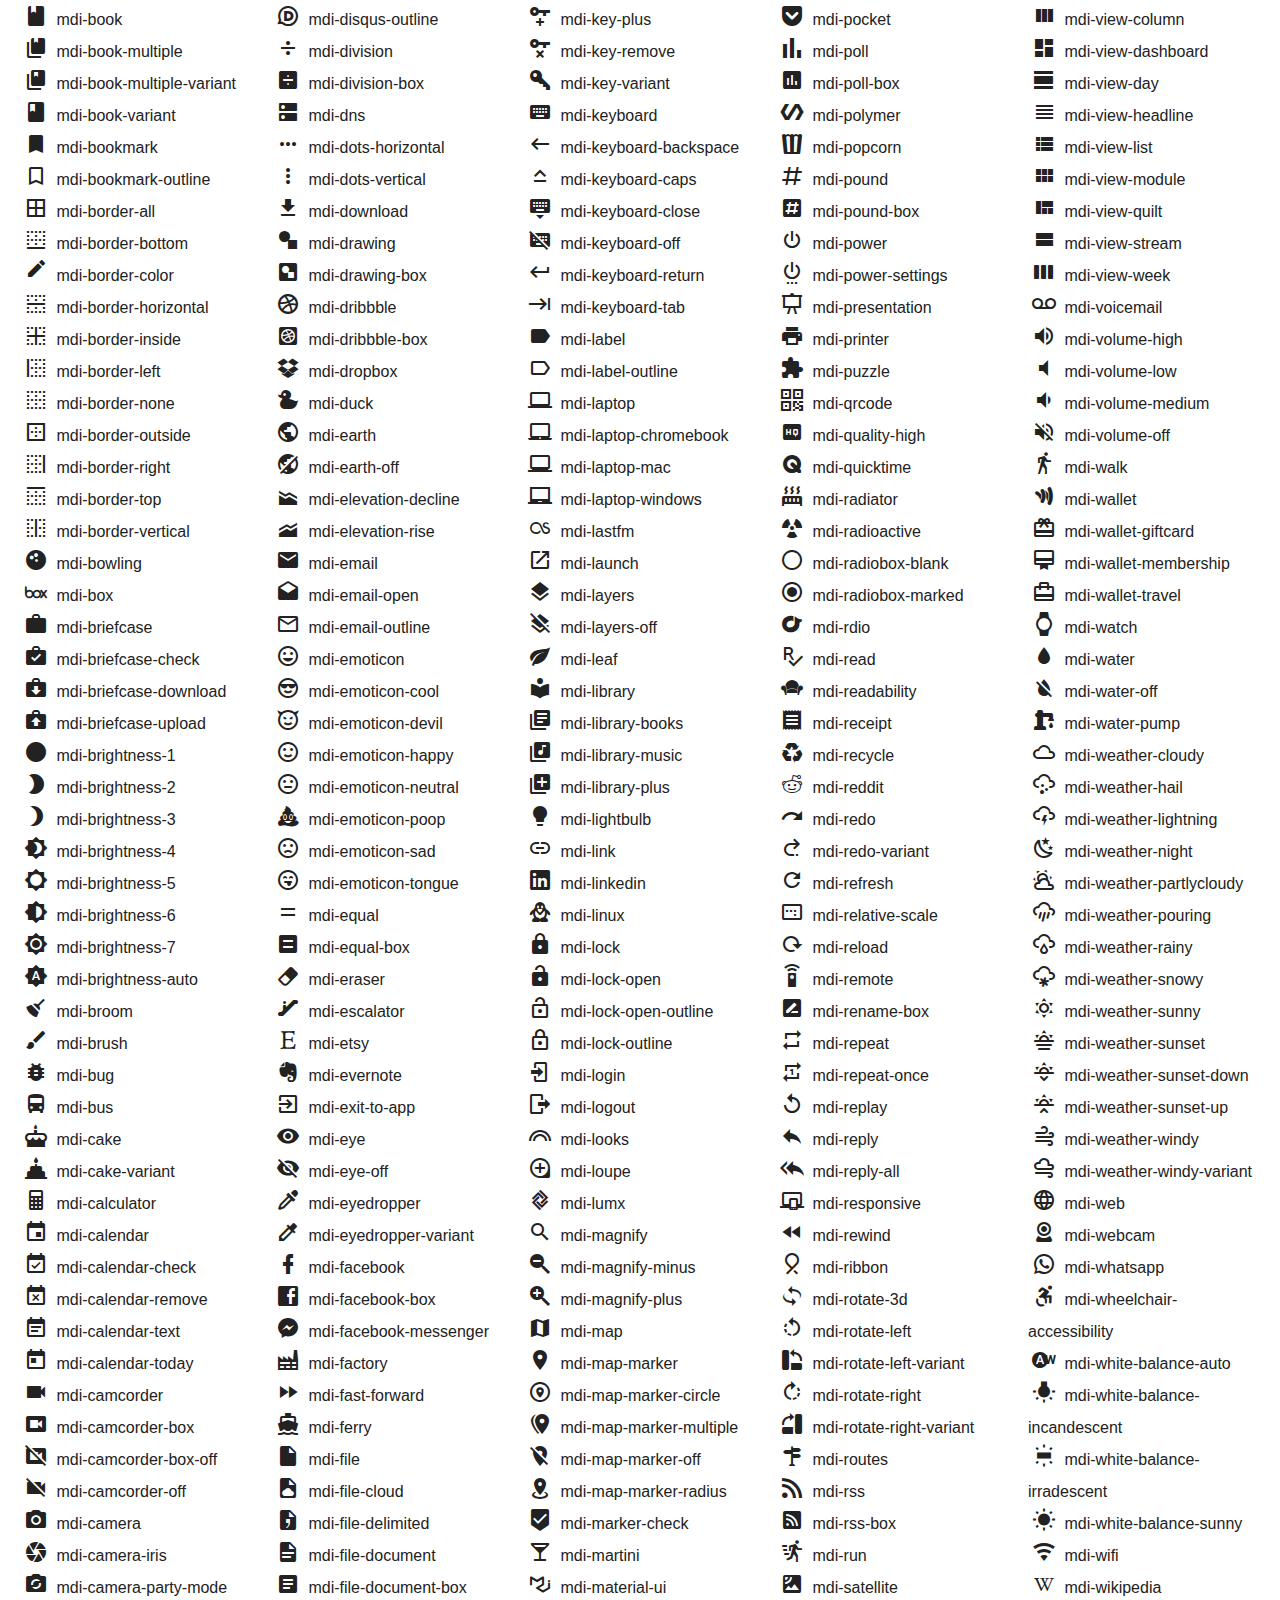
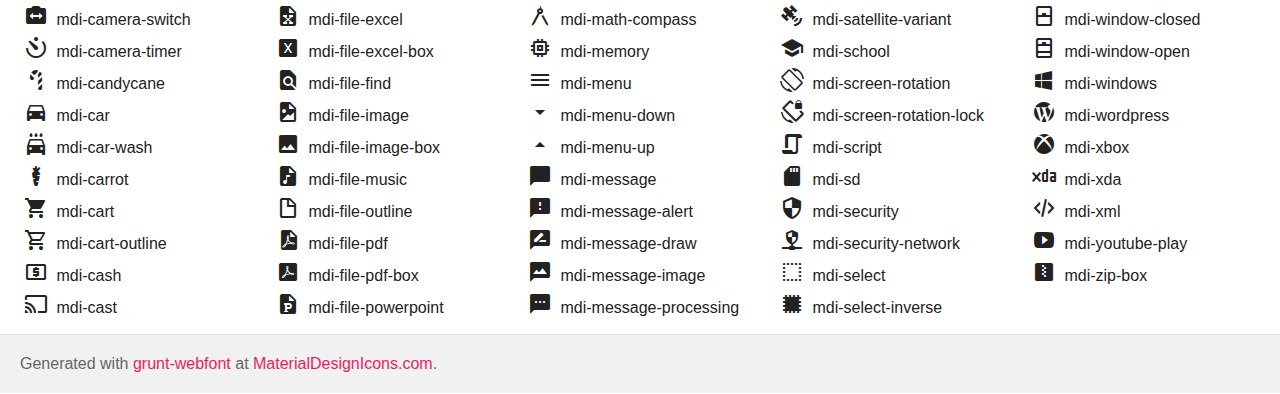
<file: lib/mdi/preview.html>
﻿<!doctype html>
<html>
<head>
    <meta charset="utf-8" />
    <title>Material Design Icons</title>
    <style>
        * {
            margin: 0;
            padding: 0;
        }

        body {
            margin: 0;
            padding: 0;
            background: #fff;
            color: #222;
        }

        h1, h2, div, footer {
            font-family: "Helvetica Neue", Arial, sans-serif;
        }

        h1 {
            padding: 20px 20px 16px 20px;
            font-size: 26px;
            line-height: 26px;
            font-weight: normal;
            color: #FFF;
            background-color: #2196F3;
        }

        h1 svg {
            vertical-align: middle;
            width: 26px;
            height: 26px;
            margin: 0 6px 4px 0;
        }

        h1 svg path {
            fill: #FFF;
        }

        h1 .version {
            font-size: 14px;
            background: #FFF;
            padding: 4px 10px;
            float: right;
            border-radius: 2px;
            margin: -3px 0 0 0;
            color: #666;
            font-weight: bold;
        }

        h1 .version::before {
            content: 'v';
        }

        h2 {
            font-size: 18px;
            padding: 20px;
        }

        .icons {
            padding: 0 20px 10px 20px;
            -webkit-column-count: 5;
            -moz-column-count: 5;
            column-count: 5;
            -webkit-column-gap: 20px;
            -moz-column-gap: 20px;
            column-gap: 20px;
        }

        .icons div {
            line-height: 2em;
            cursor: pointer;
        }

        .icons div:hover {
            color: #3c90be;
        }

        .icons div i {
            display: inline-block;
            width: 32px;
            text-align: center;
        }

        .mdi::before {
            font-size: 24px;
        }

        pre {
            margin: 0 20px;
            font-family: Consolas, monospace;
            padding: 10px;
            border: 1px solid #DDD;
            background: #F1F1F1;
        }

        footer {
            padding: 20px;
            color: #666;
            border-top: 1px solid #DDD;
            background: #F1F1F1;
        }

        footer a {
            color: #e91e63;
            text-decoration: none;
        }
    </style>
    <link href="css/materialdesignicons.min.css" media="all" rel="stylesheet" type="text/css" />
</head>
<body>
    <h1>
        <svg>
            <path d="M0,0H8V3H18V0H26V8H23V18H26V26H18V23H8V21H18V18H21V8H18V5H8V8H5V18H8V26H0V18H3V8H0V0M2,2V6H6V2H2M2,20V24H6V20H2M20,2V6H24V2H20M20,20V24H24V20H20Z"></path>
        </svg>
        Material Design Icons
        <span class="version">0.9.72</span>
    </h1>

    <h2>Usage</h2>
    <pre><code>&lt;i class=&quot;mdi mdi-<span id="name">name</span>&quot;&gt;&lt;/i&gt;</code></pre>

    <h2>Icons</h2>
    <div class="icons" id="icons"></div>

    <footer>Generated with <a href="https://github.com/sapegin/grunt-webfont">grunt-webfont</a> at <a href="http://materialdesignicons.com/">MaterialDesignIcons.com</a>.</footer>

    <script type="text/javascript">
        (function () {
            var icons = ['account', 'account-alert', 'account-box', 'account-box-outline', 'account-check', 'account-circle', 'account-key', 'account-location', 'account-minus', 'account-multiple', 'account-multiple-outline', 'account-multiple-plus', 'account-network', 'account-outline', 'account-plus', 'account-remove', 'account-search', 'account-star', 'account-star-variant', 'account-switch', 'airballoon', 'airplane', 'airplane-off', 'alarm', 'alarm-check', 'alarm-multiple', 'alarm-off', 'alarm-plus', 'album', 'alert', 'alert-box', 'alert-circle', 'alert-octagon', 'alpha', 'alphabetical', 'amazon', 'amazon-clouddrive', 'ambulance', 'android', 'android-debug-bridge', 'apple', 'apple-finder', 'apple-mobileme', 'apple-safari', 'appnet', 'apps', 'arrange-bring-forward', 'arrange-bring-to-front', 'arrange-send-backward', 'arrange-send-to-back', 'arrow-collapse', 'arrow-down', 'arrow-down-bold', 'arrow-down-bold-circle', 'arrow-down-bold-circle-outline', 'arrow-down-bold-hexagon-outline', 'arrow-expand', 'arrow-left', 'arrow-left-bold', 'arrow-left-bold-circle', 'arrow-left-bold-circle-outline', 'arrow-left-bold-hexagon-outline', 'arrow-right', 'arrow-right-bold', 'arrow-right-bold-circle', 'arrow-right-bold-circle-outline', 'arrow-right-bold-hexagon-outline', 'arrow-up', 'arrow-up-bold', 'arrow-up-bold-circle', 'arrow-up-bold-circle-outline', 'arrow-up-bold-hexagon-outline', 'attachment', 'auto-fix', 'auto-upload', 'backup-restore', 'bank', 'barcode', 'barrel', 'basecamp', 'basket', 'basket-fill', 'basket-unfill', 'battery', 'battery-20', 'battery-30', 'battery-40', 'battery-60', 'battery-80', 'battery-90', 'battery-alert', 'battery-charging-100', 'battery-charging-20', 'battery-charging-30', 'battery-charging-40', 'battery-charging-60', 'battery-charging-80', 'battery-charging-90', 'battery-minus', 'battery-negative', 'battery-outline', 'battery-plus', 'battery-positive', 'battery-unknown', 'beaker', 'beaker-empty', 'beaker-empty-outline', 'beaker-outline', 'beats', 'behance', 'bell', 'bell-off', 'bell-outline', 'bell-ring', 'bell-ring-outline', 'bell-sleep', 'beta', 'bike', 'bing', 'bio', 'biohazard', 'blackberry', 'blinds', 'block-helper', 'blogger', 'bluetooth', 'bluetooth-audio', 'bluetooth-connect', 'bluetooth-settings', 'blur', 'blur-linear', 'blur-off', 'blur-radial', 'book', 'book-multiple', 'book-multiple-variant', 'book-variant', 'bookmark', 'bookmark-outline', 'border-all', 'border-bottom', 'border-color', 'border-horizontal', 'border-inside', 'border-left', 'border-none', 'border-outside', 'border-right', 'border-top', 'border-vertical', 'bowling', 'box', 'briefcase', 'briefcase-check', 'briefcase-download', 'briefcase-upload', 'brightness-1', 'brightness-2', 'brightness-3', 'brightness-4', 'brightness-5', 'brightness-6', 'brightness-7', 'brightness-auto', 'broom', 'brush', 'bug', 'bus', 'cake', 'cake-variant', 'calculator', 'calendar', 'calendar-check', 'calendar-remove', 'calendar-text', 'calendar-today', 'camcorder', 'camcorder-box', 'camcorder-box-off', 'camcorder-off', 'camera', 'camera-iris', 'camera-party-mode', 'camera-switch', 'camera-timer', 'candycane', 'car', 'car-wash', 'carrot', 'cart', 'cart-outline', 'cash', 'cast', 'cast-connected', 'cellphone', 'cellphone-android', 'cellphone-dock', 'cellphone-iphone', 'cellphone-link', 'cellphone-link-off', 'cellphone-settings', 'chair-school', 'chart-bar', 'chart-histogram', 'chart-line', 'check', 'check-all', 'checkbox-blank', 'checkbox-blank-circle', 'checkbox-blank-circle-outline', 'checkbox-blank-outline', 'checkbox-marked', 'checkbox-marked-circle', 'checkbox-marked-circle-outline', 'checkbox-marked-outline', 'checkbox-multiple-blank', 'checkbox-multiple-blank-outline', 'checkbox-multiple-marked', 'checkbox-multiple-marked-outline', 'chevron-down', 'chevron-left', 'chevron-right', 'chevron-up', 'church', 'city', 'clipboard', 'clipboard-account', 'clipboard-alert', 'clipboard-arrow-down', 'clipboard-arrow-left', 'clipboard-check', 'clipboard-outline', 'clipboard-text', 'clippy', 'clock', 'clock-fast', 'close', 'close-box', 'close-box-outline', 'close-circle', 'close-circle-outline', 'close-network', 'closed-caption', 'cloud', 'cloud-check', 'cloud-circle', 'cloud-download', 'cloud-outline', 'cloud-outline-off', 'cloud-upload', 'coffee', 'coffee-to-go', 'coin', 'color-helper', 'comment', 'comment-account', 'comment-account-outline', 'comment-alert', 'comment-alert-outline', 'comment-check', 'comment-check-outline', 'comment-multipe-outline', 'comment-outline', 'comment-plus-outline', 'comment-processing', 'comment-processing-outline', 'comment-remove-outline', 'comment-text', 'comment-text-outline', 'compare', 'compass', 'compass-outline', 'console', 'content-copy', 'content-cut', 'content-paste', 'content-save', 'content-save-all', 'contrast', 'contrast-box', 'contrast-circle', 'cow', 'credit-card', 'crop', 'crop-free', 'crop-landscape', 'crop-portrait', 'crop-square', 'crosshairs', 'crosshairs-gps', 'cube', 'cube-outline', 'cube-unfolded', 'cup', 'cup-water', 'currency-btc', 'currency-usd', 'cursor-default', 'cursor-default-outline', 'cursor-pointer', 'database', 'database-minus', 'database-outline', 'database-plus', 'debug-step-into', 'debug-step-out', 'debug-step-over', 'delete', 'deskphone', 'desktop-mac', 'desktop-tower', 'details', 'deviantart', 'dice', 'dice-1', 'dice-2', 'dice-3', 'dice-4', 'dice-5', 'dice-6', 'directions', 'disk-alert', 'disqus', 'disqus-outline', 'division', 'division-box', 'dns', 'dots-horizontal', 'dots-vertical', 'download', 'drawing', 'drawing-box', 'dribbble', 'dribbble-box', 'dropbox', 'duck', 'earth', 'earth-off', 'elevation-decline', 'elevation-rise', 'email', 'email-open', 'email-outline', 'emoticon', 'emoticon-cool', 'emoticon-devil', 'emoticon-happy', 'emoticon-neutral', 'emoticon-poop', 'emoticon-sad', 'emoticon-tongue', 'equal', 'equal-box', 'eraser', 'escalator', 'etsy', 'evernote', 'exit-to-app', 'eye', 'eye-off', 'eyedropper', 'eyedropper-variant', 'facebook', 'facebook-box', 'facebook-messenger', 'factory', 'fast-forward', 'ferry', 'file', 'file-cloud', 'file-delimited', 'file-document', 'file-document-box', 'file-excel', 'file-excel-box', 'file-find', 'file-image', 'file-image-box', 'file-music', 'file-outline', 'file-pdf', 'file-pdf-box', 'file-powerpoint', 'file-powerpoint-box', 'file-presentation-box', 'file-video', 'file-word', 'file-word-box', 'film', 'filmstrip', 'filmstrip-off', 'filter', 'filter-outline', 'filter-remove', 'filter-remove-outline', 'filter-variant', 'fire', 'firefox', 'fish', 'flag', 'flag-checkered', 'flag-outline', 'flag-outline-variant', 'flag-variant', 'flash', 'flash-auto', 'flash-off', 'flashlight', 'flashlight-off', 'flip-to-back', 'flip-to-front', 'floppy', 'flower', 'folder', 'folder-account', 'folder-google-drive', 'folder-image', 'folder-move', 'folder-multiple', 'folder-multiple-image', 'folder-multiple-outline', 'folder-outline', 'folder-plus', 'folder-remove', 'food', 'food-apple', 'food-variant', 'format-align-center', 'format-align-justify', 'format-align-left', 'format-align-right', 'format-bold', 'format-clear', 'format-color-fill', 'format-italic', 'format-line-spacing', 'format-list-numbers', 'format-paint', 'format-strikethrough', 'format-subscript', 'format-superscript', 'format-underline', 'forward', 'foursquare', 'fullscreen', 'fullscreen-exit', 'gamepad', 'gamepad-variant', 'gas-station', 'gavel', 'gender-female', 'gender-male', 'gender-transgender', 'gift', 'github-box', 'github-circle', 'gmail', 'google', 'google-chrome', 'google-circles', 'google-circles-communities', 'google-circles-extended', 'google-drive', 'google-earth', 'google-glass', 'google-maps', 'google-pages', 'google-play', 'google-plus', 'google-plus-box', 'guitar-pick', 'guitar-pick-outline', 'hand-pointing-right', 'hanger', 'hangouts', 'harddisk', 'headphones', 'headphones-box', 'headset', 'headset-dock', 'heart', 'heart-box', 'heart-box-outline', 'heart-outline', 'help', 'help-circle', 'hexagon', 'hexagon-outline', 'history', 'home', 'home-modern', 'home-variant', 'hospital', 'hospital-building', 'hospital-marker', 'hotel', 'houzz', 'houzz-box', 'human', 'human-child', 'human-male-female', 'image-album', 'image-area', 'image-area-close', 'image-filter', 'image-filter-black-white', 'image-filter-center-focus', 'image-filter-drama', 'image-filter-frames', 'image-filter-hdr', 'image-filter-none', 'image-filter-tilt-shift', 'image-filter-vintage', 'information', 'information-outline', 'instagram', 'instapaper', 'internet-explorer', 'invert-colors', 'key', 'key-change', 'key-minus', 'key-plus', 'key-remove', 'key-variant', 'keyboard', 'keyboard-backspace', 'keyboard-caps', 'keyboard-close', 'keyboard-off', 'keyboard-return', 'keyboard-tab', 'label', 'label-outline', 'laptop', 'laptop-chromebook', 'laptop-mac', 'laptop-windows', 'lastfm', 'launch', 'layers', 'layers-off', 'leaf', 'library', 'library-books', 'library-music', 'library-plus', 'lightbulb', 'link', 'linkedin', 'linux', 'lock', 'lock-open', 'lock-open-outline', 'lock-outline', 'login', 'logout', 'looks', 'loupe', 'lumx', 'magnify', 'magnify-minus', 'magnify-plus', 'map', 'map-marker', 'map-marker-circle', 'map-marker-multiple', 'map-marker-off', 'map-marker-radius', 'marker-check', 'martini', 'material-ui', 'math-compass', 'memory', 'menu', 'menu-down', 'menu-up', 'message', 'message-alert', 'message-draw', 'message-image', 'message-processing', 'message-reply', 'message-video', 'microphone', 'microphone-dots', 'microphone-off', 'microphone-outline', 'microphone-settings', 'microphone-variant', 'microphone-variant-off', 'minus', 'minus-box', 'minus-circle', 'minus-circle-outline', 'minus-network', 'monitor', 'monitor-multiple', 'more', 'motorbike', 'mouse', 'mouse-off', 'mouse-variant', 'mouse-variant-off', 'movie', 'multiplication', 'multiplication-box', 'music-box', 'music-box-outline', 'nature', 'nature-people', 'navigation', 'needle', 'nest-protect', 'nest-thermostat', 'newspaper', 'nfc', 'nfc-tap', 'nfc-variant', 'numeric', 'numeric-0-box', 'numeric-0-box-multiple-outline', 'numeric-0-box-outline', 'numeric-1-box', 'numeric-1-box-multiple-outline', 'numeric-1-box-outline', 'numeric-2-box', 'numeric-2-box-multiple-outline', 'numeric-2-box-outline', 'numeric-3-box', 'numeric-3-box-multiple-outline', 'numeric-3-box-outline', 'numeric-4-box', 'numeric-4-box-multiple-outline', 'numeric-4-box-outline', 'numeric-5-box', 'numeric-5-box-multiple-outline', 'numeric-5-box-outline', 'numeric-6-box', 'numeric-6-box-multiple-outline', 'numeric-6-box-outline', 'numeric-7-box', 'numeric-7-box-multiple-outline', 'numeric-7-box-outline', 'numeric-8-box', 'numeric-8-box-multiple-outline', 'numeric-8-box-outline', 'numeric-9-box', 'numeric-9-box-multiple-outline', 'numeric-9-box-outline', 'numeric-9-plus-box', 'numeric-9-plus-box-multiple-outline', 'numeric-9-plus-box-outline', 'nutriton', 'office-365', 'oil', 'omega', 'onedrive', 'open-in-app', 'ornament', 'ornament-variant', 'package', 'package-down', 'package-up', 'palette', 'palette-advanced', 'panda', 'pandora', 'panorama', 'panorama-fisheye', 'panorama-horizontal', 'panorama-vertical', 'panorama-wide-angle', 'paper-cut-vertical', 'paperclip', 'parking', 'pause', 'pause-circle', 'pause-circle-outline', 'pause-octagon', 'pause-octagon-outline', 'pencil', 'pencil-box', 'pencil-box-outline', 'pharmacy', 'phone', 'phone-bluetooth', 'phone-forward', 'phone-hangup', 'phone-in-talk', 'phone-locked', 'phone-missed', 'phone-paused', 'phone-settings', 'pig', 'pill', 'pin', 'pin-off', 'pine-tree', 'pine-tree-box', 'pinterest', 'pizza', 'play', 'play-box-outline', 'play-circle', 'play-circle-outline', 'playlist-plus', 'plus', 'plus-box', 'plus-circle', 'plus-circle-outline', 'plus-network', 'plus-one', 'pocket', 'poll', 'poll-box', 'polymer', 'popcorn', 'pound', 'pound-box', 'power', 'power-settings', 'presentation', 'printer', 'puzzle', 'qrcode', 'quality-high', 'quicktime', 'radiator', 'radioactive', 'radiobox-blank', 'radiobox-marked', 'rdio', 'read', 'readability', 'receipt', 'recycle', 'reddit', 'redo', 'redo-variant', 'refresh', 'relative-scale', 'reload', 'remote', 'rename-box', 'repeat', 'repeat-once', 'replay', 'reply', 'reply-all', 'responsive', 'rewind', 'ribbon', 'rotate-3d', 'rotate-left', 'rotate-left-variant', 'rotate-right', 'rotate-right-variant', 'routes', 'rss', 'rss-box', 'run', 'satellite', 'satellite-variant', 'school', 'screen-rotation', 'screen-rotation-lock', 'script', 'sd', 'security', 'security-network', 'select', 'select-inverse', 'select-off', 'send', 'server', 'server-minus', 'server-network', 'server-network-off', 'server-off', 'server-plus', 'server-remove', 'server-security', 'settings', 'settings-box', 'shape-plus', 'share', 'share-variant', 'shopping', 'shopping-music', 'shuffle', 'sign-caution', 'silverware', 'silverware-fork', 'silverware-spoon', 'silverware-variant', 'sim-alert', 'skip-next', 'skip-previous', 'snowman', 'sort', 'sort-alphabetical', 'sort-ascending', 'sort-descending', 'sort-numeric', 'sort-variant', 'soundcloud', 'source-fork', 'source-pull', 'speaker', 'speaker-off', 'speedometer', 'spellcheck', 'spotify', 'spotlight', 'spotlight-beam', 'star', 'star-circle', 'star-half', 'star-outline', 'stocking', 'stop', 'store', 'store-24-hour', 'stove', 'subway', 'swap-horizontal', 'swap-vertical', 'swim', 'sword', 'sync', 'sync-alert', 'sync-off', 'tab', 'tab-unselected', 'table', 'tablet', 'tablet-android', 'tablet-ipad', 'tag', 'tag-faces', 'tag-outline', 'tag-text-outline', 'taxi', 'television', 'television-guide', 'temperature-celsius', 'temperature-fahrenheit', 'temperature-kelvin', 'tent', 'terrain', 'text-to-speech', 'text-to-speech-off', 'texture', 'theater', 'thermometer', 'thermometer-lines', 'thumb-down', 'thumb-up', 'thumbs-up-down', 'ticket', 'ticket-account', 'tie', 'timelapse', 'timer', 'timer-10', 'timer-3', 'timer-off', 'timer-sand', 'timetable', 'toggle-switch', 'toggle-switch-off', 'tooltip', 'tooltip-edit', 'tooltip-image', 'tooltip-outline', 'tooltip-text', 'tor', 'traffic-light', 'train', 'tram', 'transcribe', 'transcribe-close', 'trending-down', 'trending-neutral', 'trending-up', 'trophy', 'trophy-award', 'trophy-variant', 'truck', 'tshirt-crew', 'tshirt-v', 'tumblr', 'tumblr-reblog', 'twitch', 'twitter', 'twitter-box', 'twitter-retweet', 'ubuntu', 'undo', 'undo-variant', 'unfold-less', 'unfold-more', 'upload', 'usb', 'vector-curve', 'vector-point', 'vector-square', 'verified', 'vibrate', 'video', 'video-off', 'video-switch', 'view-agenda', 'view-array', 'view-carousel', 'view-column', 'view-dashboard', 'view-day', 'view-headline', 'view-list', 'view-module', 'view-quilt', 'view-stream', 'view-week', 'voicemail', 'volume-high', 'volume-low', 'volume-medium', 'volume-off', 'walk', 'wallet', 'wallet-giftcard', 'wallet-membership', 'wallet-travel', 'watch', 'water', 'water-off', 'water-pump', 'weather-cloudy', 'weather-hail', 'weather-lightning', 'weather-night', 'weather-partlycloudy', 'weather-pouring', 'weather-rainy', 'weather-snowy', 'weather-sunny', 'weather-sunset', 'weather-sunset-down', 'weather-sunset-up', 'weather-windy', 'weather-windy-variant', 'web', 'webcam', 'whatsapp', 'wheelchair-accessibility', 'white-balance-auto', 'white-balance-incandescent', 'white-balance-irradescent', 'white-balance-sunny', 'wifi', 'wikipedia', 'window-closed', 'window-open', 'windows', 'wordpress', 'xbox', 'xda', 'xml', 'youtube-play', 'zip-box'];
            for (var j = 0; j < icons.length; j++) {
                var div = document.createElement('div'),
                    i = document.createElement('i');
                i.className = 'mdi mdi-' + icons[j];
                i.dataset.name = 'mdi-' + icons[j];
                div.appendChild(i);
                div.appendChild(document.createTextNode(' mdi-' + icons[j]));
                div.onclick = (function (name) {
                    return function () {
                        document.getElementById('name').innerHTML = name;
                    };
                })(icons[j]);
                document.getElementById('icons').appendChild(div);
            }
        })();
    </script>

</body>
</html>
</file>
<file: fonts/slabo/stylesheet.css>
/* Generated by Font Squirrel (http://www.fontsquirrel.com) on March 16, 2015 */



@font-face {
    font-family: 'slabo_27pxregular';
    src: url('Slabo27px-Regular-webfont.eot');
    src: url('Slabo27px-Regular-webfont.eot?#iefix') format('embedded-opentype'),
         url('Slabo27px-Regular-webfont.woff2') format('woff2'),
         url('Slabo27px-Regular-webfont.woff') format('woff'),
         url('Slabo27px-Regular-webfont.ttf') format('truetype'),
         url('Slabo27px-Regular-webfont.svg#slabo_27pxregular') format('svg');
    font-weight: normal;
    font-style: normal;

}
</file>
<file: fonts/slabo/specimen_files/specimen_stylesheet.css>
@import url('grid_12-825-55-15.css');

/*  
	CSS Reset by Eric Meyer - Released under Public Domain
    http://meyerweb.com/eric/tools/css/reset/
*/
html, body, div, span, applet, object, iframe,
h1, h2, h3, h4, h5, h6, p, blockquote, pre,
a, abbr, acronym, address, big, cite, code,
del, dfn, em, font, img, ins, kbd, q, s, samp,
small, strike, strong, sub, sup, tt, var,
b, u, i, center, dl, dt, dd, ol, ul, li,
fieldset, form, label, legend, table, 
caption, tbody, tfoot, thead, tr, th, td 
                  {margin: 0;padding: 0;border: 0;outline: 0;
                  font-size: 100%;vertical-align: baseline;
                  background: transparent;}
body              {line-height: 1;}
ol, ul            {list-style: none;}
blockquote, q     {quotes: none;}
blockquote:before, blockquote:after,
q:before, q:after {content: '';	content: none;}
:focus            {outline: 0;}
ins               {text-decoration: none;}
del               {text-decoration: line-through;}
table             {border-collapse: collapse;border-spacing: 0;}




body {
	color: #000;
	background-color: #dcdcdc;
}

a {
	text-decoration: none;
	color: #1883ba;
}

h1{
	font-size: 32px;
	font-weight: normal;
	font-style: normal;
	margin-bottom: 18px;
}

h2{
	font-size: 18px;
}

#container {
	width: 865px;
	margin: 0px auto;
}


#header {
	padding: 20px;
	font-size: 36px;
	background-color: #000;
	color: #fff;
}

#header span {
	color: #666;
}
#main_content {
	background-color: #fff;
	padding: 60px 20px 20px;
}


#footer p {
	margin: 0;
	padding-top: 10px;
	padding-bottom: 50px;
	color: #333;
	font: 10px Arial, sans-serif;
}

.tabs {
	width: 100%;
	height: 31px;
	background-color: #444;
}
.tabs li {
	float:  left;
	margin: 0;
	overflow: hidden;
	background-color: #444;
}
.tabs li a {
	display: block;
	color: #fff;
	text-decoration: none;
	font: bold 11px/11px 'Arial';
	text-transform: uppercase;
	padding: 10px 15px;
	border-right: 1px solid #fff;
}

.tabs li a:hover {
		background-color: #00b3ff;

}

.tabs li.active a {
	color:  #000;
	background-color: #fff;
}



div.huge {
	
	font-size: 300px;
	line-height: 1em;
	padding: 0;
	letter-spacing: -.02em;
	overflow: hidden;
}
div.glyph_range {
	font-size: 72px;
	line-height: 1.1em;
}

.size10{ font-size: 10px; }
.size11{ font-size: 11px; }
.size12{ font-size: 12px; }
.size13{ font-size: 13px; }
.size14{ font-size: 14px; }
.size16{ font-size: 16px; }
.size18{ font-size: 18px; }
.size20{ font-size: 20px; }
.size24{ font-size: 24px; }
.size30{ font-size: 30px; }
.size36{ font-size: 36px; }
.size48{ font-size: 48px; }
.size60{ font-size: 60px; }
.size72{ font-size: 72px; }
.size90{ font-size: 90px; }


.psample_row1 {	height: 120px;}
.psample_row1 {	height: 120px;}
.psample_row2 {	height: 160px;}
.psample_row3 {	height: 160px;}
.psample_row4 {	height: 160px;}

.psample {
	overflow: hidden;
	position: relative;
}
.psample p {
	line-height: 1.3em;
	display: block;
	overflow: hidden;
	margin: 0;
}

.psample span {
	margin-right: .5em;
}

.white_blend {
	width: 100%;
	height: 61px;
	background-image: url([data-uri]);
	position: absolute;
	bottom: 0;
}
.black_blend {
	width: 100%;
	height: 61px;
	background-image: url([data-uri]);
	position: absolute;
	bottom: 0;
}
.fullreverse {
	background:  #000 !important;
	color:  #fff !important;
	margin-left: -20px;
	padding-left: 20px;
	margin-right: -20px;
	padding-right: 20px;
	padding: 20px;
	margin-bottom:0;
}


.sample_table td {
	padding-top: 3px;
	padding-bottom:5px;
	padding-left: 5px;
	vertical-align: middle;
	line-height: 1.2em;
}

.sample_table td:first-child {
	background-color: #eee;
	text-align: right;
	padding-right: 5px;
	padding-left: 0;
	padding: 5px;
	font: 11px/12px "Courier New", Courier, mono;
}

code {
	white-space: pre;
	background-color: #eee;
	display: block;
	padding: 10px;
	margin-bottom: 18px;
	overflow: auto;
}


.bottom,.last 	{margin-bottom:0 !important; padding-bottom:0 !important;}

.box  { 
  padding: 18px; 
  margin-bottom: 18px; 
  background: #eee; 
}

.reverse,.reversed { background:  #000 !important;color:  #fff !important; border: none !important;}

#bodycomparison {
	position: relative;
	overflow: hidden;
	font-size: 72px;
	height: 90px;
	white-space: nowrap;
}

#bodycomparison div{
	font-size: 72px;
	line-height: 90px;
	display: inline;
	margin: 0 15px 0 0;
	padding: 0;
}

#bodycomparison div span{
	font: 10px Arial;
	position: absolute;
	left: 0;
}
#xheight {
	float: none;
	position: absolute;
	color: #d9f3ff;
	font-size: 72px;
	line-height: 90px;
}

.fontbody {
 position: relative;
}
.arialbody{
	font-family: Arial;
	position: relative;
}
.verdanabody{
	font-family: Verdana;
	position: relative;
}
.georgiabody{
	font-family: Georgia;
	position: relative;
}

/* @group Layout page
 */

#layout h1 {
	font-size: 36px;
	line-height: 42px;
	font-weight: normal;
	font-style: normal;
}

#layout h2 {
	font-size: 24px;
	line-height: 23px;
	font-weight: normal;
	font-style: normal;
}

#layout h3 {
	font-size: 22px;
	line-height: 1.4em;
	margin-top: 1em;
	font-weight: normal;
	font-style: normal;
}


#layout p.byline {
	font-size: 12px;
	margin-top: 18px;
	line-height: 12px;
	margin-bottom: 0;
}
#layout p {
	font-size: 14px;
	line-height: 21px;
	margin-bottom: .5em;
}

#layout p.large{
	font-size: 18px;
	line-height: 26px;
}

#layout .sidebar p{
	font-size: 12px;
	line-height: 1.4em;
}

#layout p.caption {
	font-size: 10px;
	margin-top: -16px;
	margin-bottom: 18px;
}

/* @end */

/* @group Glyphs */

#glyph_chart div{
	background-color: #d9f3ff;
	color: black;
	float: left;
	font-size: 36px;
	height: 1.2em;
	line-height: 1.2em;
	margin-bottom: 1px;
	margin-right: 1px;
	text-align: center;
	width: 1.2em;
	position: relative;
	padding: .6em .2em .2em;
}

#glyph_chart div p {
	position: absolute;
	left: 0;
	top: 0;
	display: block;
	text-align: center;
	font: bold 9px Arial, sans-serif;
	background-color: #3a768f;
	width: 100%;
	color: #fff;
	padding: 2px 0;
}


#glyphs h1 {
	font-family: Arial, sans-serif;
}
/* @end */

/* @group Installing */

#installing {
	font: 13px Arial, sans-serif;
}

#installing p,
#glyphs p{
	line-height: 1.2em;
	margin-bottom: 18px;
	font: 13px Arial, sans-serif;
}



#installing h3{
	font-size: 15px;
	margin-top: 18px;
}

/* @end */

#rendering h1 {
	font-family: Arial, sans-serif;
}
.render_table td {
	font: 11px "Courier New", Courier, mono;
	vertical-align: middle;
}
</file>
